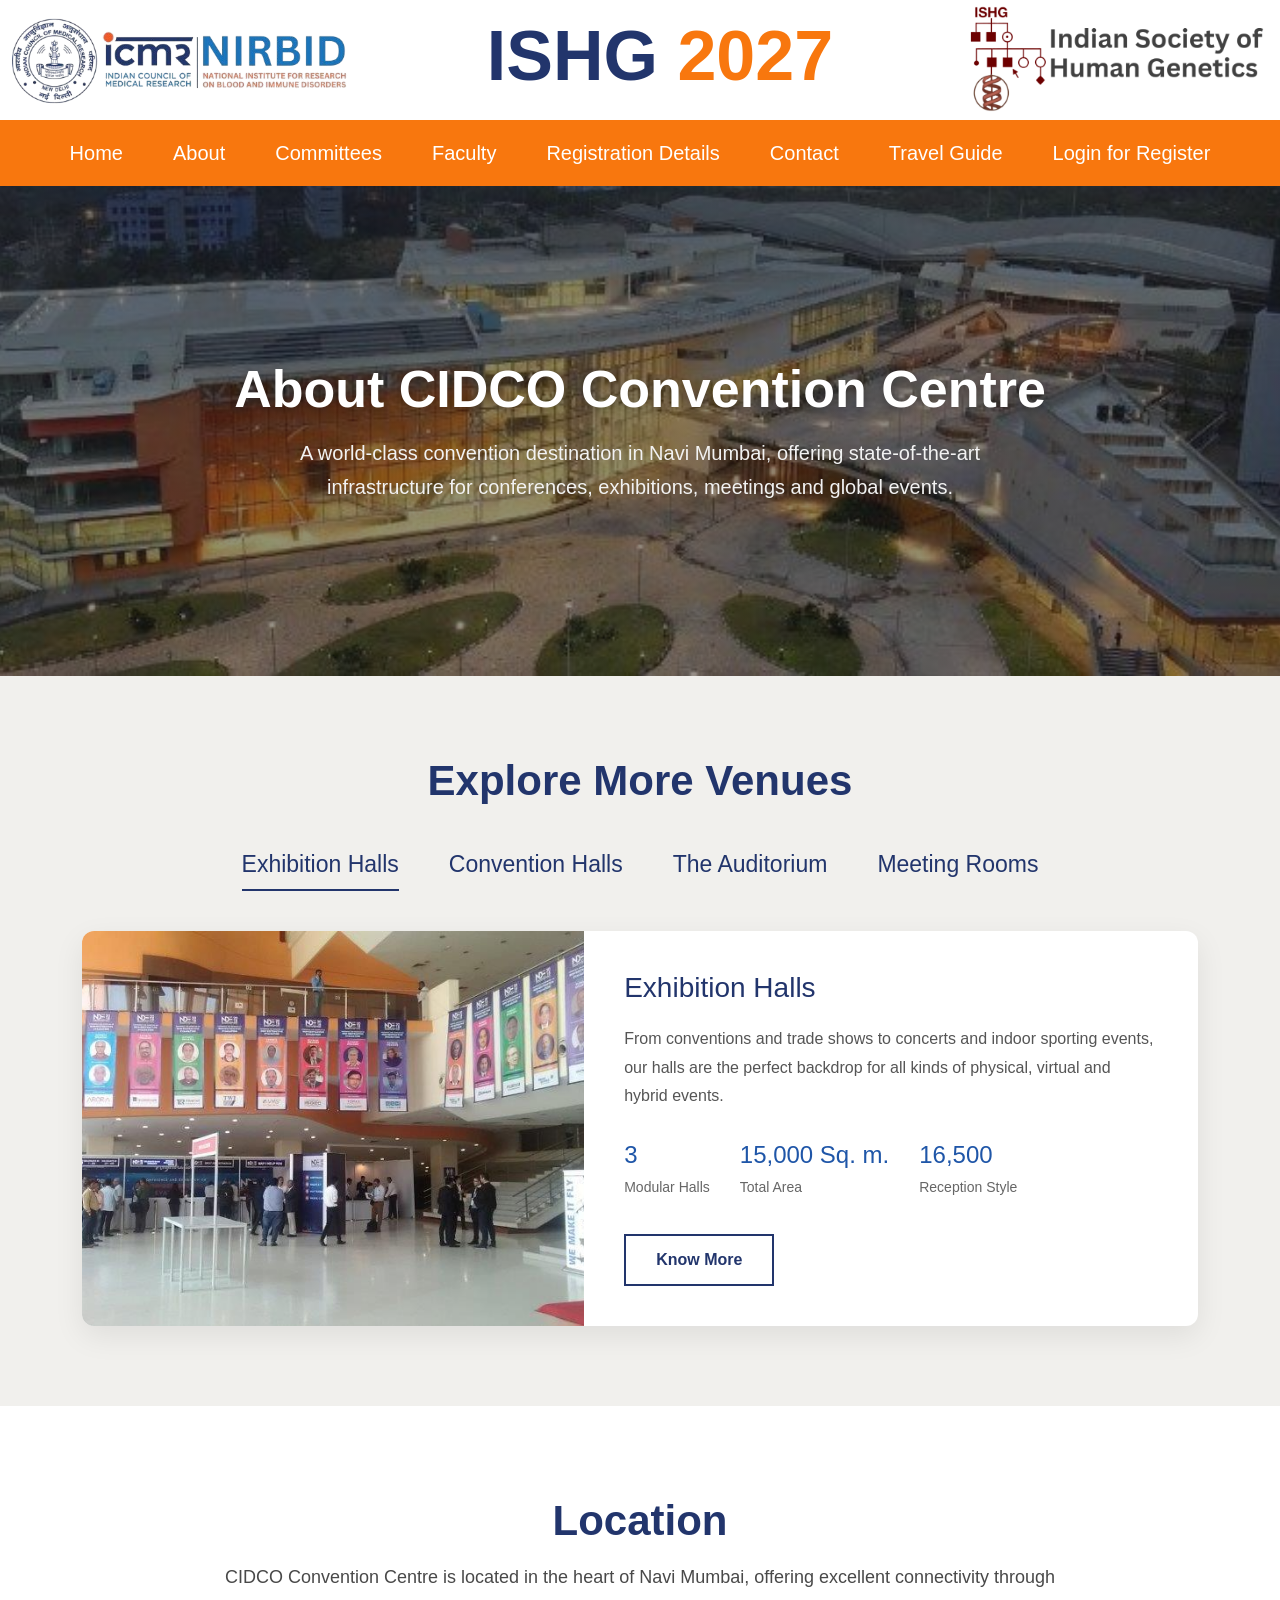
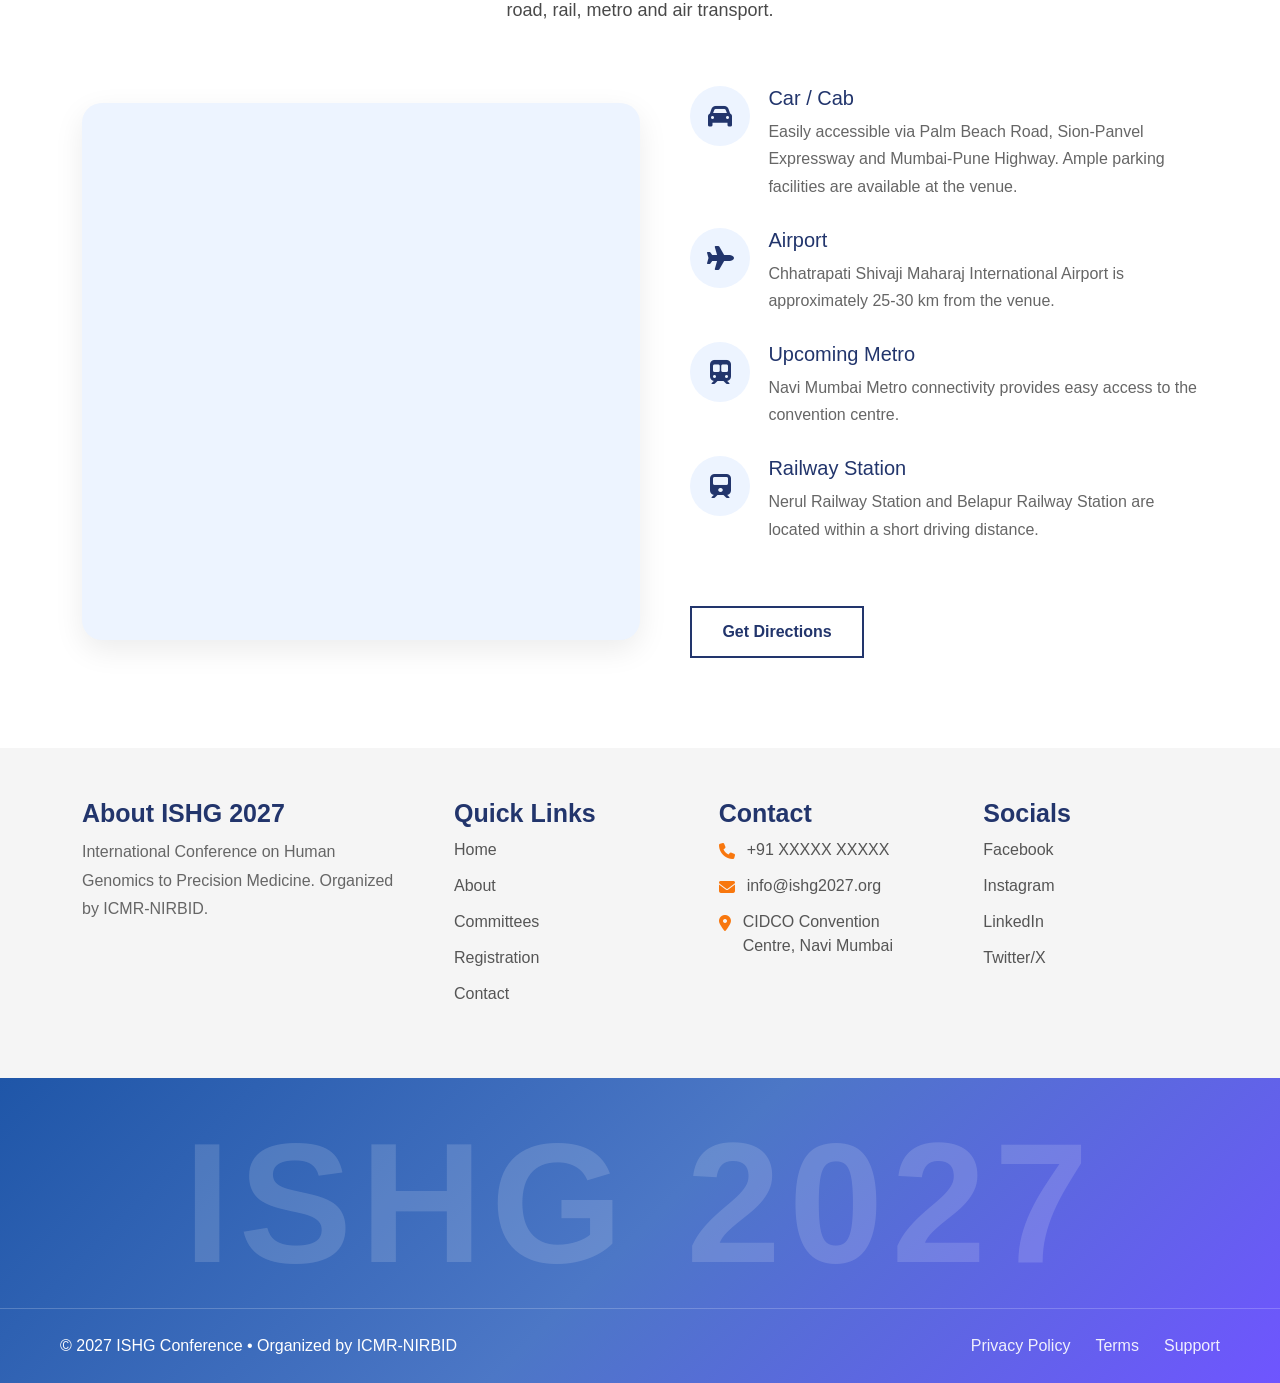
<file: pages/about-cidco.html>
<!DOCTYPE html>
<html lang="en">

<head>
    <meta charset="UTF-8">
    <meta name="viewport" content="width=device-width, initial-scale=1.0">

    <title>ISHG 2027</title>

    <!-- Bootstrap -->
    <link href="https://cdn.jsdelivr.net/npm/bootstrap@5.3.3/dist/css/bootstrap.min.css" rel="stylesheet">

    <!-- Font Awesome -->
    <link rel="stylesheet" href="https://cdnjs.cloudflare.com/ajax/libs/font-awesome/6.6.0/css/all.min.css">

    <link rel="stylesheet" href="../assets/css/index.css">
    
<link rel="stylesheet" href="../assets/css/about-cidco.css">

</head>

<body>


    <!-- ================= HEADER DESKTOP ================= -->

    <header class="header-area">

        <div class="container custom-container">

            <div class="desktop-header">

                <div class="left-logo">
                    <img src="../assets/images/icmr nirbid.png" alt="">
                </div>

                <div class="title-area">
                    <h1>
                        <span>ISHG</span> 2027
                    </h1>
                </div>

                <div class="right-logo">
                    <img src="../assets/images/ISHG.PNG" alt="">
                </div>

            </div>

        </div>

    </header>



    <!-- ================ DESKTOP NAVBAR ================ -->

    <nav class="desktop-nav">

    <ul>

        <li>
            <a href="../index.html">Home</a>
        </li>


        <!-- About -->
        <li class="dropdown-menu-item">

            <a href="../index.html">About</a>

            <ul class="submenu">

                <li>
                    <a href="../pages/about-conference.html">About Conference</a>
                </li>

                <li>
                    <a href="../pages/about-mumbai.html">About Mumbai</a>
                </li>

                <li>
                    <a href="../pages/about-cidco.html">About CIDCO</a>
                </li>

            </ul>

        </li>


        <!-- Committees -->
        <li class="dropdown-menu-item">

            <a href="../index.html">Committees</a>

            <ul class="submenu">

                <li>
                    <a href="../pages/organisers.html">Organizing Committee</a>
                </li>

                <li>
                    <a href="../pages/scientific-committee.html">Scientific Committee</a>
                </li>

                <li>
                    <a href="../pages/advisory-committee.html">Advisory Committee</a>
                </li>
                <li>
                    <a href="../executive-committee">ISHG Executive Committee</a>
                </li>

            </ul>

        </li>


        <li>
            <a href="../pages/faculty.html">Faculty</a>
        </li>

        <!--
        <li>
            <a href="pages/organisers.html">Organising Committee</a>
        </li>

        -->

        <li>
            <a href="../pages/registration-details.html">Registration Details</a>
        </li>

        <li>
            <a href="../pages/contact.html">Contact</a>
        </li>

        <li>
            <a href="../pages/travel-guide.html">Travel Guide</a>
        </li>

        <li>
            <a href="#">Login for Register</a>
        </li>

    </ul>

</nav>




    <!-- ================= MOBILE HEADER ================= -->

    <header class="mobile-header">

        <div class="container">

            <div class="row align-items-center">

                <div class="col-3">

                    <div class="mobile-logo">

                        <img src="../assets/images/icmr.png">

                        <img src="../assets/images/ishg logo.png">

                    </div>

                </div>



                <div class="col-6">

                    <div class="mobile-title">

                        <h2>
                            <span>ISHG</span> 2027
                        </h2>

                    </div>

                </div>



                <div class="col-3 text-end">

                    <button class="navbar-toggler" type="button" data-bs-toggle="collapse" data-bs-target="#mobileMenu">

                        <i class="fa-solid fa-bars"></i>

                    </button>

                </div>

            </div>

        </div>

    </header>



    <!-- ================= MOBILE MENU ================= -->

    <div class="collapse mobile-menu" id="mobileMenu">

        <ul>

    <li><a href="../index.html">Home</a></li>


    <!-- About -->
    <li>

        <a data-bs-toggle="collapse"
           href="#aboutDrop">

            About +

        </a>

        <ul class="collapse mobile-submenu" id="aboutDrop">

            <li><a href="../pages/about-conference.html">About Conference</a></li>

            <li><a href="../pages/about-mumbai.html">About Mumbai</a></li>

            <li><a href="../pages/about-cidco.html">About CIDCO</a></li>

        </ul>

    </li>


    <!-- Committees -->

    <li>

        <a data-bs-toggle="collapse"
           href="#committeeDrop">

            Committees +

        </a>

        <ul class="collapse mobile-submenu"
            id="committeeDrop">

            <li><a href="../pages/organisers.html">Organizing Committee</a></li>

            <li><a href="../pages/scientific-committee.html">Scientific Committee</a></li>

            <li><a href="../pages/advisory-committee.html">Advisory Committee</a></li>

        </ul>

    </li>


    <li><a href="../pages/registration-details.html">Registration Details</a></li>

    <li><a href="../pages/contact.html">Contact</a></li>

    <li><a href="#">Login for Registration</a></li>

</ul>

    </div>

<!-- ================= GALLERY SECTION ================= -->


<section class="cidco-hero">

    <img src="../assets/images/Convention Centre - Outdoor (1).jpg" alt="CIDCO Convention Centre" class="hero-bg">

    <div class="hero-overlay"></div>

    <div class="hero-content">

        <h1>About CIDCO Convention Centre</h1>

        <p>
            A world-class convention destination in Navi Mumbai,
            offering state-of-the-art infrastructure for conferences,
            exhibitions, meetings and global events.
        </p>

    </div>

</section>

<section class="venue-section">

    <div class="container">

        <h2 class="section-title">Explore More Venues</h2>

        <!-- Tabs -->

        <div class="venue-tabs">

            <button class="tab-btn active" data-tab="hall1">
                Exhibition Halls
            </button>

            <button class="tab-btn" data-tab="hall2">
                Convention Halls
            </button>

            <button class="tab-btn" data-tab="hall3">
                The Auditorium
            </button>

            <button class="tab-btn" data-tab="hall4">
                Meeting Rooms
            </button>

        </div>



        <!-- CONTENT 1 -->

        <div class="venue-content active" id="hall1">

            <div class="venue-image">

                <img src="../assets/images/exhibition.jpg" alt="">

            </div>

            <div class="venue-info">

                <h3>Exhibition Halls</h3>

                <p>
                    From conventions and trade shows to concerts and indoor
                    sporting events, our halls are the perfect backdrop
                    for all kinds of physical, virtual and hybrid events.
                </p>

                <div class="venue-stats">

                    <div class="stat-box">
                        <h4>3</h4>
                        <span>Modular Halls</span>
                    </div>

                    <div class="stat-box">
                        <h4>15,000 Sq. m.</h4>
                        <span>Total Area</span>
                    </div>

                    <div class="stat-box">
                        <h4>16,500</h4>
                        <span>Reception Style</span>
                    </div>

                </div>

                <a href="https://acecec.com/index.php" class="venue-btn">
                    Know More
                </a>

            </div>

        </div>



        <!-- CONTENT 2 -->

        <div class="venue-content" id="hall2">

            <div class="venue-image">

                <img src="../assets/images/conference hall.jpg" alt="">

            </div>

            <div class="venue-info">

                <h3>Convention Halls</h3>

                <p>
                    Modern convention spaces equipped with advanced
                    facilities suitable for international conferences
                    and large-scale meetings.
                </p>

                <div class="venue-stats">

                    <div class="stat-box">
                        <h4>3</h4>
                        <span>Modular Halls</span>
                    </div>

                    <div class="stat-box">
                        <h4>15,000 Sq. m.</h4>
                        <span>Total Area</span>
                    </div>

                    <div class="stat-box">
                        <h4>16,500</h4>
                        <span>Reception Style</span>
                    </div>

                </div>

                <a href="#" class="venue-btn">
                    Know More
                </a>

            </div>

        </div>



        <!-- CONTENT 3 -->

        <div class="venue-content" id="hall3">

            <div class="venue-image">

                <img src="../assets/images/Auditorium img2 (1).jpg" alt="">

            </div>

            <div class="venue-info">

                <h3>Auditorium</h3>

                <p>
                    Elegant ballroom suitable for gala dinners,
                    award ceremonies and premium events.
                </p>

                <div class="venue-stats">

                    <div class="stat-box">
                        <h4>3</h4>
                        <span>Modular Halls</span>
                    </div>

                    <div class="stat-box">
                        <h4>15,000 Sq. m.</h4>
                        <span>Total Area</span>
                    </div>

                    <div class="stat-box">
                        <h4>16,500</h4>
                        <span>Reception Style</span>
                    </div>

                </div>

                <a href="#" class="venue-btn">
                    Know More
                </a>

            </div>
            

        </div>



        <!-- CONTENT 4 -->

        <div class="venue-content" id="hall4">

            <div class="venue-image">

                <img src="../assets/images/hall.jpg" alt="">

            </div>

            <div class="venue-info">

                <h3>Meeting Rooms</h3>

                <p>
                    Professional meeting spaces designed for workshops,
                    board meetings and breakout sessions.
                </p>

                <div class="venue-stats">

                    <div class="stat-box">
                        <h4>3</h4>
                        <span>Modular Halls</span>
                    </div>

                    <div class="stat-box">
                        <h4>15,000 Sq. m.</h4>
                        <span>Total Area</span>
                    </div>

                    <div class="stat-box">
                        <h4>16,500</h4>
                        <span>Reception Style</span>
                    </div>

                </div>

                <a href="#" class="venue-btn">
                    Know More
                </a>

            </div>

        </div>

    </div>

</section>

<section class="location-section">

    <div class="container">

        <div class="location-heading">

            <h2>Location</h2>

            <p>
                CIDCO Convention Centre is located in the heart of Navi Mumbai,
                offering excellent connectivity through road, rail, metro and air transport.
            </p>

        </div>


        <div class="location-wrapper">

            <!-- Map Side -->

            <div class="map-box">

                <!-- Option 1 -->
                <iframe
                    src="https://www.google.com/maps?q=CIDCO+Convention+Centre+Navi+Mumbai&output=embed"
                    allowfullscreen=""
                    loading="lazy">
                </iframe>

            </div>


            <!-- Content Side -->

            <div class="location-info">

                <div class="info-item">

                    <div class="info-icon">
                        <i class="fa-solid fa-car"></i>
                    </div>

                    <div class="info-text">
                        <h4>Car / Cab</h4>

                        <p>
                            Easily accessible via Palm Beach Road,
                            Sion-Panvel Expressway and Mumbai-Pune Highway.
                            Ample parking facilities are available at the venue.
                        </p>
                    </div>

                </div>



                <div class="info-item">

                    <div class="info-icon">
                        <i class="fa-solid fa-plane"></i>
                    </div>

                    <div class="info-text">

                        <h4>Airport</h4>

                        <p>
                            Chhatrapati Shivaji Maharaj International Airport
                            is approximately 25-30 km from the venue.
                        </p>

                    </div>

                </div>



                <div class="info-item">

                    <div class="info-icon">
                        <i class="fa-solid fa-train-subway"></i>
                    </div>

                    <div class="info-text">

                        <h4>Upcoming Metro</h4>

                        <p>
                            Navi Mumbai Metro connectivity provides
                            easy access to the convention centre.
                        </p>

                    </div>

                </div>



                <div class="info-item">

                    <div class="info-icon">
                        <i class="fa-solid fa-train"></i>
                    </div>

                    <div class="info-text">

                        <h4>Railway Station</h4>

                        <p>
                            Nerul Railway Station and Belapur Railway Station
                            are located within a short driving distance.
                        </p>

                    </div>

                </div>



                <a href="https://maps.google.com/?q=CIDCO+Convention+Centre+Navi+Mumbai"
                    target="_blank"
                    class="location-btn">

                    Get Directions

                </a>

            </div>

        </div>

    </div>

</section>

<footer class="conference-footer">

    <div class="container">

        <div class="footer-top">

            <!-- About -->

            <div class="footer-column">

                <h4>About ISHG 2027</h4>

                <p>
                    International Conference on
                    Human Genomics to Precision Medicine.
                    Organized by ICMR-NIRBID.
                </p>

            </div>


            <!-- Quick Links -->

            <div class="footer-column">

                <h4>Quick Links</h4>

                <ul>

                    <li><a href="#">Home</a></li>

                    <li><a href="#">About</a></li>

                    <li><a href="#">Committees</a></li>

                    <li><a href="#">Registration</a></li>

                    <li><a href="#">Contact</a></li>

                </ul>

            </div>


            <!-- Contact -->

            <div class="footer-column">

                <h4>Contact</h4>

                <ul class="contact-list">

                    <li>
                        <i class="fa-solid fa-phone"></i>
                        +91 XXXXX XXXXX
                    </li>

                    <li>
                        <i class="fa-solid fa-envelope"></i>
                        info@ishg2027.org
                    </li>

                    <li>
                        <i class="fa-solid fa-location-dot"></i>
                        CIDCO Convention Centre,
                        Navi Mumbai
                    </li>

                </ul>

            </div>


            <!-- Social -->

            <div class="footer-column">

                <h4>Socials</h4>

                <ul>

                    <li><a href="#">Facebook</a></li>

                    <li><a href="#">Instagram</a></li>

                    <li><a href="#">LinkedIn</a></li>

                    <li><a href="#">Twitter/X</a></li>

                </ul>

            </div>

        </div>

    </div>


    <!-- Bottom Gradient Area -->

    <div class="footer-bottom">

        <div class="footer-watermark">
            ISHG 2027
        </div>


        <div class="footer-bar">

            <div class="copyright">
                © 2027 ISHG Conference • Organized by ICMR-NIRBID
            </div>

            <div class="footer-policy">

                <a href="#">Privacy Policy</a>

                <a href="#">Terms</a>

                <a href="#">Support</a>

            </div>

        </div>

    </div>

</footer>


<script>

const tabs = document.querySelectorAll(".tab-btn");
const contents = document.querySelectorAll(".venue-content");

tabs.forEach(tab => {

    tab.addEventListener("click", () => {

        tabs.forEach(btn => btn.classList.remove("active"));
        contents.forEach(content => content.classList.remove("active"));

        tab.classList.add("active");

        document
        .getElementById(tab.dataset.tab)
        .classList.add("active");

    });

});

</script>

    <script src="https://cdn.jsdelivr.net/npm/bootstrap@5.3.3/dist/js/bootstrap.bundle.min.js"></script>

</body>

</html>
</file>
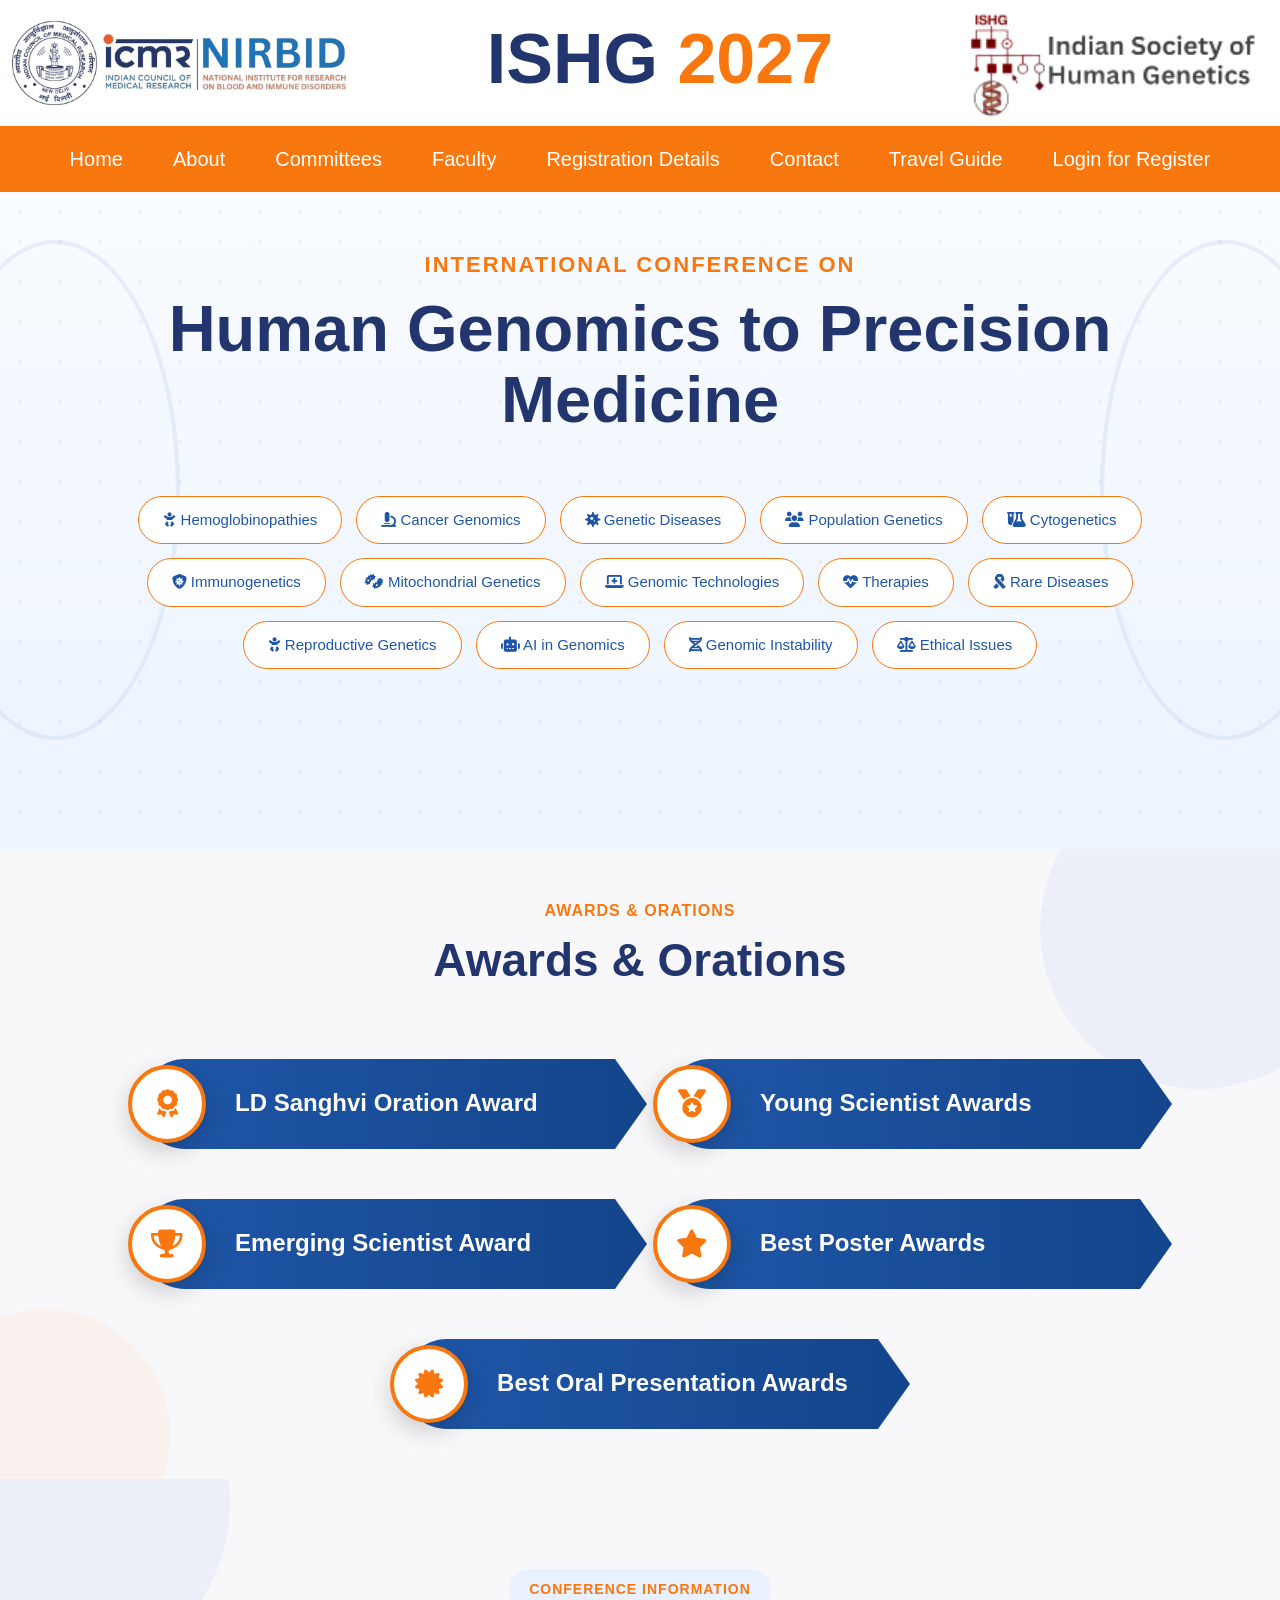
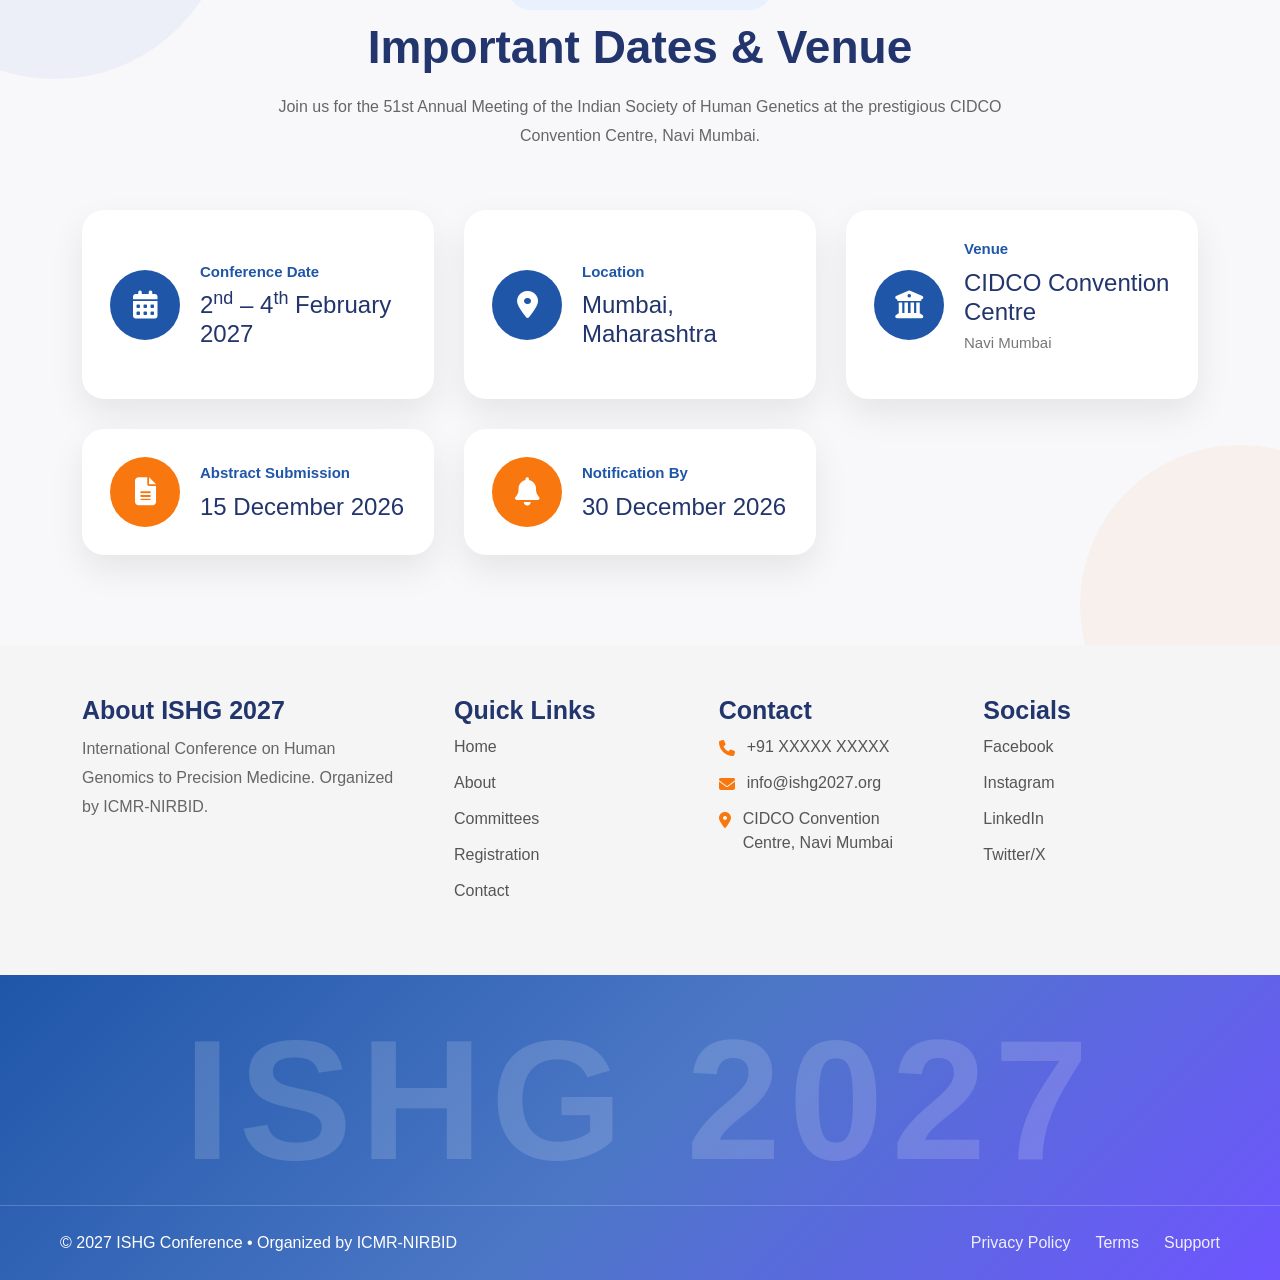
<file: pages/about-conference.html>
<!DOCTYPE html>
<html lang="en">
<head>

<meta charset="UTF-8">
<meta name="viewport" content="width=device-width, initial-scale=1.0">

<title>About Mumbai</title>

<!-- Bootstrap -->
<link href="https://cdn.jsdelivr.net/npm/bootstrap@5.3.3/dist/css/bootstrap.min.css" rel="stylesheet">

<!-- Font Awesome -->
<link rel="stylesheet"
href="https://cdnjs.cloudflare.com/ajax/libs/font-awesome/6.6.0/css/all.min.css">

<link rel="stylesheet" href="https://unpkg.com/aos@2.3.4/dist/aos.css">

<!-- Custom CSS -->

<link rel="stylesheet" href="../assets/css/index.css">
<link rel="stylesheet" href="../assets/css/about-conference.css">

</head>
<body>

        <!-- ================= HEADER DESKTOP ================= -->

    <header class="header-area">

        <div class="container custom-container">

            <div class="desktop-header">

                <div class="left-logo">
                    <img src="../assets/images/icmr nirbid.png" alt="">
                </div>

                <div class="title-area">
                    <h1>
                        <span>ISHG</span> 2027
                    </h1>
                </div>

                <div class="right-logo">
                    <img src="../assets/images/ishg logo (2).png" alt="">
                </div>

            </div>

        </div>

    </header>



    <!-- ================ DESKTOP NAVBAR ================ -->

    <nav class="desktop-nav">

    <ul>

        <li>
            <a href="../index.html">Home</a>
        </li>


        <!-- About -->
        <li class="dropdown-menu-item">

            <a href="/index.html">About</a>

            <ul class="submenu">

                <li>
                    <a href="../pages/about-conference.html">About Conference</a>
                </li>

                <li>
                    <a href="../pages/about-mumbai.html">About Mumbai</a>
                </li>

                <li>
                    <a href="../pages/about-cidco.html">About CIDCO</a>
                </li>

            </ul>

        </li>


        <!-- Committees -->
        <li class="dropdown-menu-item">

            <a href="#">Committees</a>

            <ul class="submenu">

                <li>
                    <a href="#">Organizing Committee</a>
                </li>

                <li>
                    <a href="#">Scientific Committee</a>
                </li>

                <li>
                    <a href="#">Advisory Committee</a>
                </li>
                <li>
                    <a href="#">ISHG Executive Committee</a>
                </li>

            </ul>

        </li>


        <li>
            <a href="#">Faculty</a>
        </li>

        <li>
            <a href="#">Registration Details</a>
        </li>

        <li>
            <a href="#">Contact</a>
        </li>

        <li>
            <a href="#">Travel Guide</a>
        </li>

        <li>
            <a href="#">Login for Register</a>
        </li>

    </ul>

</nav>




    <!-- ================= MOBILE HEADER ================= -->

    <header class="mobile-header">

        <div class="container">

            <div class="row align-items-center">

                <div class="col-3">

                    <div class="mobile-logo">

                        <img src="../assets/images/icmr.png">

                        <img src="../assets/images/ishg logo.png">

                    </div>

                </div>



                <div class="col-6">

                    <div class="mobile-title">

                        <h2>
                            <span>ISHG</span> 2027
                        </h2>

                    </div>

                </div>



                <div class="col-3 text-end">

                    <button class="navbar-toggler" type="button" data-bs-toggle="collapse" data-bs-target="#mobileMenu">

                        <i class="fa-solid fa-bars"></i>

                    </button>

                </div>

            </div>

        </div>

    </header>



    <!-- ================= MOBILE MENU ================= -->

    <div class="collapse mobile-menu" id="mobileMenu">

        <ul>

            <li><a href="#">Home</a></li>

            <li><a href="#">About</a></li>

            <li><a href="#">Committee</a></li>

            <li><a href="#">Registration</a></li>

            <li><a href="#">Abstract</a></li>

            <li><a href="#">Contact</a></li>

        </ul>

    </div>


    <section class="conference-hero">

    <div class="hero-pattern"></div>

    <section class="conference-hero">

    <!-- Floating DNA Shapes -->

    <div class="dna dna-left"></div>
    <div class="dna dna-right"></div>

    <div class="container">

        <div class="conference-content">

            <h5>International Conference on</h5>
            <h1>
                Human Genomics to Precision Medicine
            </h1>

        </div>

        <div class="theme-tags">

            <span>
                <i class="fa-solid fa-baby"></i> Hemoglobinopathies</span>
            <span> <i class="fa-solid fa-microscope"></i> Cancer Genomics</span>
            <span>  <i class="fa-solid fa-virus"></i> Genetic Diseases</span>
            <span> <i class="fa-solid fa-users"></i> Population Genetics</span>
            <span> <i class="fa-solid fa-flask-vial"></i> Cytogenetics</span>

            <span> <i class="fa-solid fa-shield-virus"></i> Immunogenetics</span>
            <span> <i class="fa-solid fa-bacteria"></i> Mitochondrial Genetics</span>
            <span> <i class="fa-solid fa-laptop-medical"></i> Genomic Technologies</span>
            <span> <i class="fa-solid fa-heart-pulse"></i> Therapies</span>
            <span> <i class="fa-solid fa-ribbon"></i> Rare Diseases</span>

            <span> <i class="fa-solid fa-baby"></i> Reproductive Genetics</span>
            <span> <i class="fa-solid fa-robot"></i> AI in Genomics</span>
            <span> <i class="fa-solid fa-dna"></i> Genomic Instability</span>
            <span> <i class="fa-solid fa-scale-balanced"></i> Ethical Issues</span>

        </div>

    </div>

</section>

</section>

<section class="awards-section" data-aos="fade-up">

    <div class="container">

        <div class="section-title" >
            <span>Awards & Orations</span>
            <h2>Awards & Orations</h2>
        </div>

        <div class="awards-grid">

            <div class="award-card">
                <div class="award-icon">
                    <i class="fa-solid fa-award"></i>
                </div>
                <h4>LD Sanghvi Oration Award</h4>
            </div>

            <div class="award-card">
                <div class="award-icon">
                    <i class="fa-solid fa-medal"></i>
                </div>
                <h4>Young Scientist Awards</h4>
            </div>

            <div class="award-card">
                <div class="award-icon">
                    <i class="fa-solid fa-trophy"></i>
                </div>
                <h4>Emerging Scientist Award</h4>
            </div>

            <div class="award-card">
                <div class="award-icon">
                    <i class="fa-solid fa-star"></i>
                </div>
                <h4>Best Poster Awards</h4>
            </div>

            <div class="award-card full-width">
                <div class="award-icon">
                    <i class="fa-solid fa-certificate"></i>
                </div>
                <h4>Best Oral Presentation Awards</h4>
            </div>

        </div>

    </div>

</section>

<section class="conference-info" data-aos="fade-up">

    <div class="container">

        <div class="section-heading">
            <span class="section-tag">Conference Information</span>
            <h2>Important Dates & Venue</h2>
            <p>
                Join us for the 51st Annual Meeting of the Indian Society of Human Genetics
                at the prestigious CIDCO Convention Centre, Navi Mumbai.
            </p>
        </div>

        <div class="info-grid">

            <!-- Conference Date -->
            <div class="info-card">
                <div class="icon">
                    <i class="fa-solid fa-calendar-days"></i>
                </div>

                <div class="content">
                    <span>Conference Date</span>
                    <h3>2<sup>nd</sup> – 4<sup>th</sup> February 2027</h3>
                </div>
            </div>

            <!-- Location -->
            <div class="info-card">
                <div class="icon">
                    <i class="fa-solid fa-location-dot"></i>
                </div>

                <div class="content">
                    <span>Location</span>
                    <h3>Mumbai, Maharashtra</h3>
                </div>
            </div>

            <!-- Venue -->
            <div class="info-card">
                <div class="icon">
                    <i class="fa-solid fa-building-columns"></i>
                </div>

                <div class="content">
                    <span>Venue</span>
                    <h3>CIDCO Convention Centre</h3>
                    <p>Navi Mumbai</p>
                </div>
            </div>

            <!-- Abstract -->
            <div class="info-card highlight-card">
                <div class="icon">
                    <i class="fa-solid fa-file-lines"></i>
                </div>

                <div class="content">
                    <span>Abstract Submission</span>
                    <h3>15 December 2026</h3>
                </div>
            </div>

            <!-- Notification -->
            <div class="info-card highlight-card">
                <div class="icon">
                    <i class="fa-solid fa-bell"></i>
                </div>

                <div class="content">
                    <span>Notification By</span>
                    <h3>30 December 2026</h3>
                </div>
            </div>

        </div>

    </div>

</section>

<footer class="conference-footer">

    <div class="container">

        <div class="footer-top">

            <!-- About -->

            <div class="footer-column">

                <h4>About ISHG 2027</h4>

                <p>
                    International Conference on
                    Human Genomics to Precision Medicine.
                    Organized by ICMR-NIRBID.
                </p>

            </div>


            <!-- Quick Links -->

            <div class="footer-column">

                <h4>Quick Links</h4>

                <ul>

                    <li><a href="#">Home</a></li>

                    <li><a href="#">About</a></li>

                    <li><a href="#">Committees</a></li>

                    <li><a href="#">Registration</a></li>

                    <li><a href="#">Contact</a></li>

                </ul>

            </div>


            <!-- Contact -->

            <div class="footer-column">

                <h4>Contact</h4>

                <ul class="contact-list">

                    <li>
                        <i class="fa-solid fa-phone"></i>
                        +91 XXXXX XXXXX
                    </li>

                    <li>
                        <i class="fa-solid fa-envelope"></i>
                        info@ishg2027.org
                    </li>

                    <li>
                        <i class="fa-solid fa-location-dot"></i>
                        CIDCO Convention Centre,
                        Navi Mumbai
                    </li>

                </ul>

            </div>


            <!-- Social -->

            <div class="footer-column">

                <h4>Socials</h4>

                <ul>

                    <li><a href="#">Facebook</a></li>

                    <li><a href="#">Instagram</a></li>

                    <li><a href="#">LinkedIn</a></li>

                    <li><a href="#">Twitter/X</a></li>

                </ul>

            </div>

        </div>

    </div>


    <!-- Bottom Gradient Area -->

    <div class="footer-bottom">

        <div class="footer-watermark">
            ISHG 2027
        </div>


        <div class="footer-bar">

            <div class="copyright">
                © 2027 ISHG Conference • Organized by ICMR-NIRBID
            </div>

            <div class="footer-policy">

                <a href="#">Privacy Policy</a>

                <a href="#">Terms</a>

                <a href="#">Support</a>

            </div>

        </div>

    </div>

</footer>

<script src="https://unpkg.com/aos@2.3.4/dist/aos.js"></script>

<script>
AOS.init({
    duration: 1000,
    easing: 'ease-out',
    once: true,
    offset: 120
});
</script>

<script src="https://cdn.jsdelivr.net/npm/bootstrap@5.3.3/dist/js/bootstrap.bundle.min.js"></script>

</body>
</html>
</file>
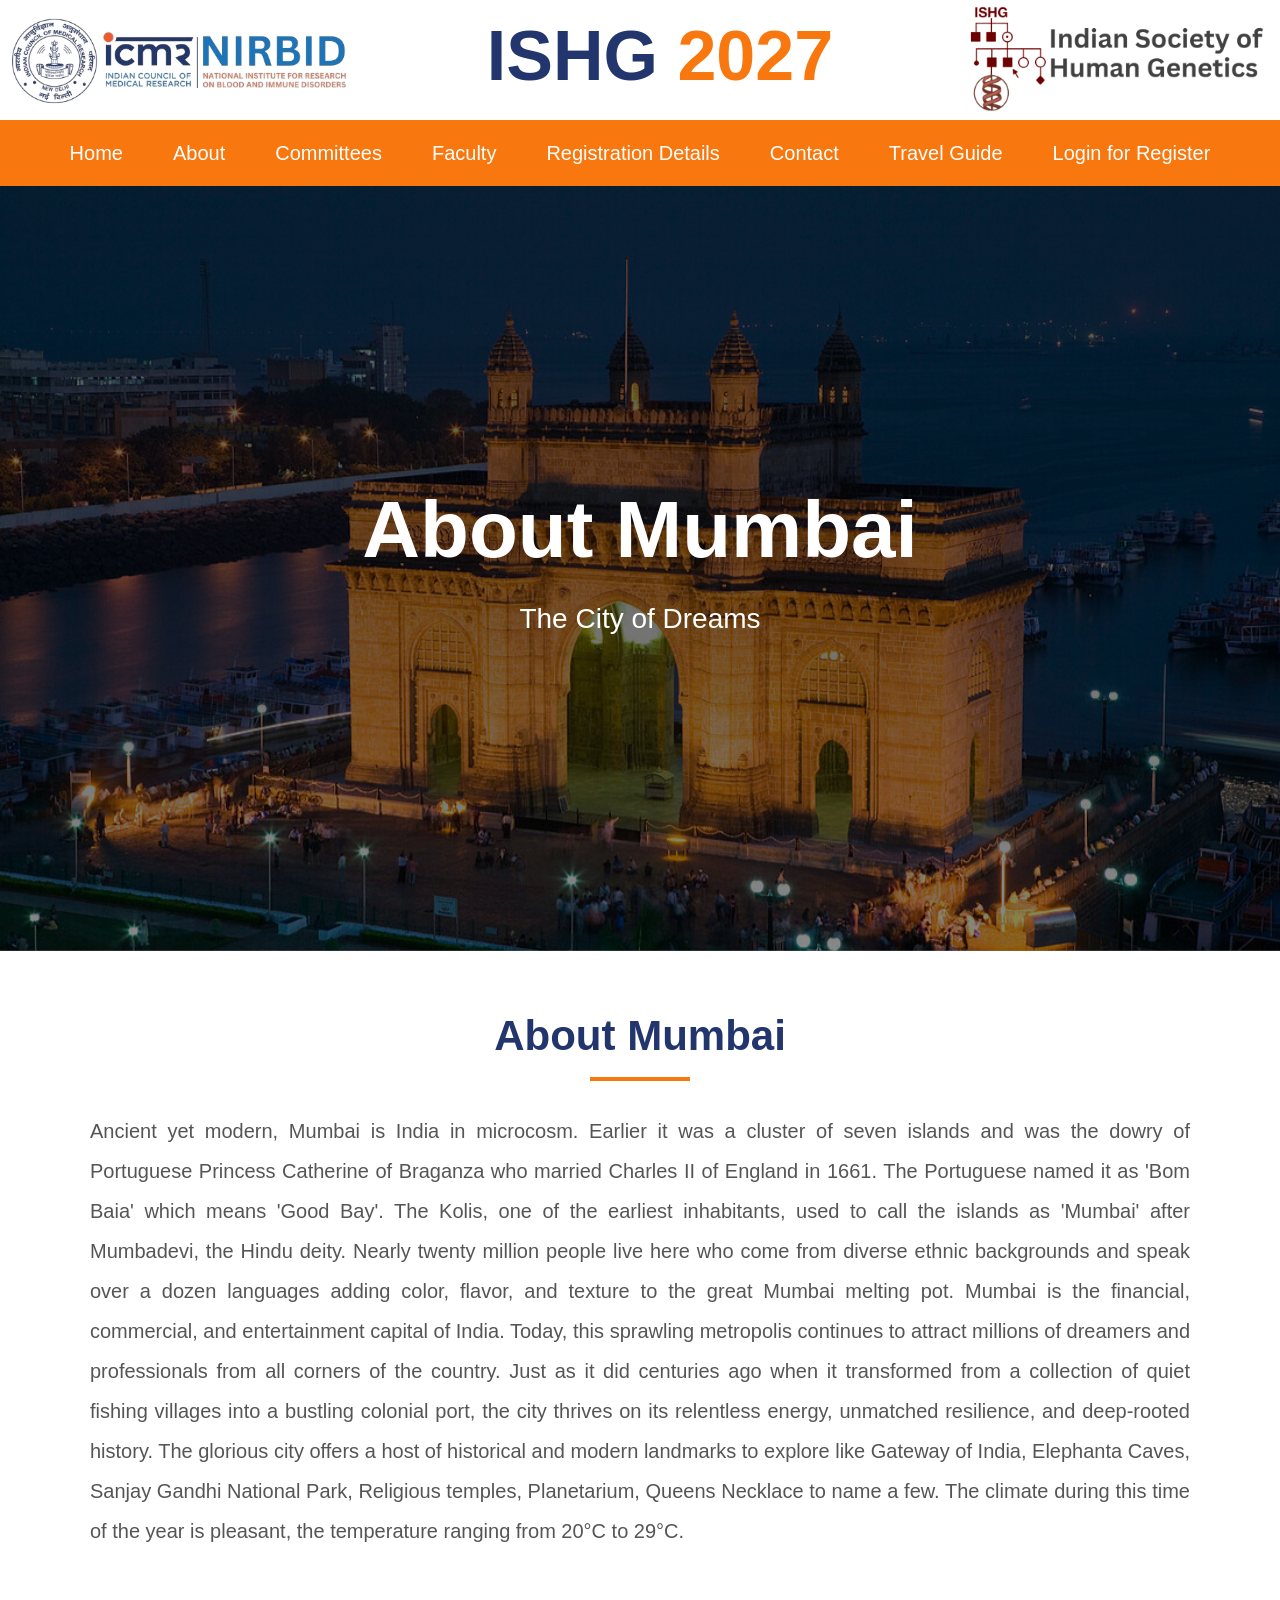
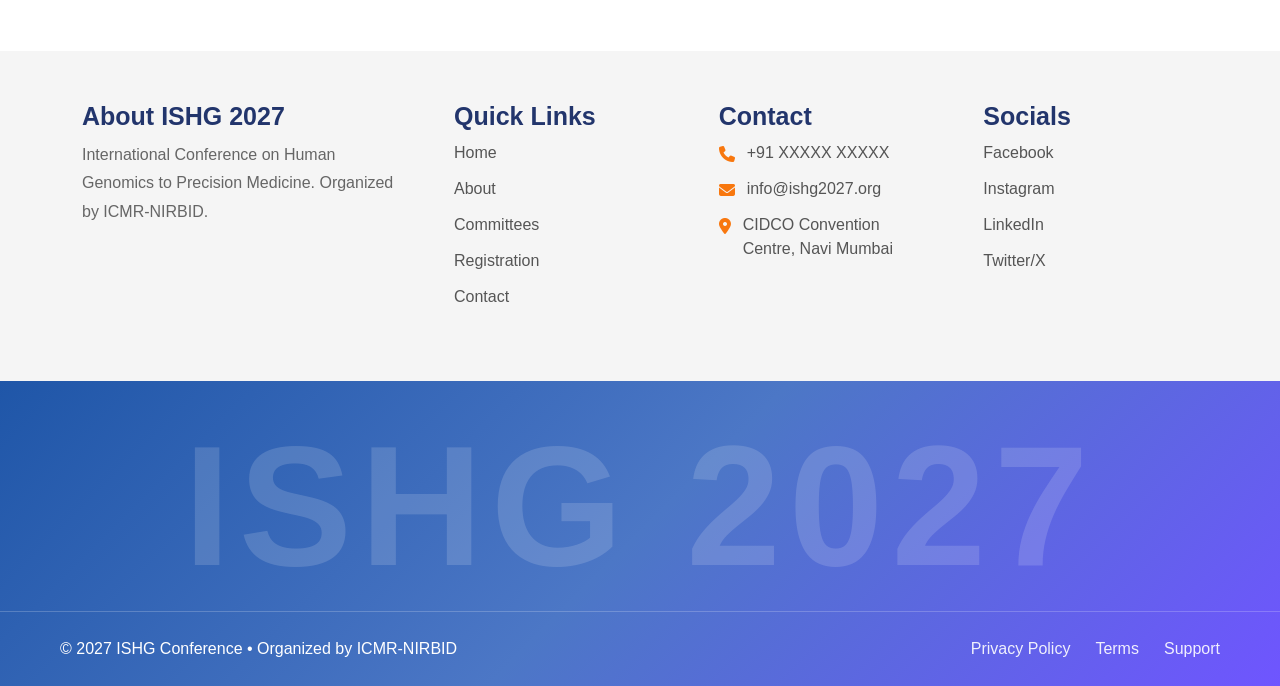
<file: pages/about-mumbai.html>
<!DOCTYPE html>
<html lang="en">
<head>

<meta charset="UTF-8">
<meta name="viewport" content="width=device-width, initial-scale=1.0">

<title>About Mumbai</title>

<!-- Bootstrap -->
<link href="https://cdn.jsdelivr.net/npm/bootstrap@5.3.3/dist/css/bootstrap.min.css" rel="stylesheet">

<!-- Font Awesome -->
<link rel="stylesheet"
href="https://cdnjs.cloudflare.com/ajax/libs/font-awesome/6.6.0/css/all.min.css">

<!-- Custom CSS -->
<link rel="stylesheet" href="../assets/css/about-mumbai.css">
<link rel="stylesheet" href="../assets/css/index.css">

</head>
<body>

        <!-- ================= HEADER DESKTOP ================= -->

    <header class="header-area">

        <div class="container custom-container">

            <div class="desktop-header">

                <div class="left-logo">
                    <img src="../assets/images/icmr nirbid.png" alt="">
                </div>

                <div class="title-area">
                    <h1>
                        <span>ISHG</span> 2027
                    </h1>
                </div>

                <div class="right-logo">
                    <img src="../assets/images/ISHG.PNG" alt="">
                </div>

            </div>

        </div>

    </header>



    <!-- ================ DESKTOP NAVBAR ================ -->

<nav class="desktop-nav">

    <ul>

        <li>
            <a href="../index.html">Home</a>
        </li>


        <!-- About -->
        <li class="dropdown-menu-item">

            <a href="/index.html">About</a>

            <ul class="submenu">

                <li>
                    <a href="../pages/about-conference.html">About Conference</a>
                </li>

                <li>
                    <a href="../pages/about-mumbai.html">About Mumbai</a>
                </li>

                <li>
                    <a href="../pages/about-cidco.html">About CIDCO</a>
                </li>

            </ul>

        </li>


        <!-- Committees -->
        <li class="dropdown-menu-item">

            <a href="#">Committees</a>

            <ul class="submenu">

                <li>
                    <a href="../pages/organisers.html">Organizing Committee</a>
                </li>

                <li>
                    <a href="../pages/scientific-committee.html">Scientific Committee</a>
                </li>

                <li>
                    <a href="../pages/advisory-committee.html">Advisory Committee</a>
                </li>
                <li>
                    <a href="#">ISHG Executive Committee</a>
                </li>

            </ul>

        </li>


        <li>
            <a href="../pages/faculty.html">Faculty</a>
        </li>

        <li>
            <a href="../pages/registration-details.html">Registration Details</a>
        </li>

        <li>
            <a href="../pages/contact.html">Contact</a>
        </li>

        <li>
            <a href="../pages/travel-guide.html">Travel Guide</a>
        </li>

        <li>
            <a href="#">Login for Register</a>
        </li>

    </ul>

</nav>




    <!-- ================= MOBILE HEADER ================= -->

    <header class="mobile-header">

        <div class="container">

            <div class="row align-items-center">

                <div class="col-3">

                    <div class="mobile-logo">

                        <img src="../assets/images/icmr.png">

                        <img src="../assets/images/ishg logo.png">

                    </div>

                </div>



                <div class="col-6">

                    <div class="mobile-title">

                        <h2>
                            <span>ISHG</span> 2027
                        </h2>

                    </div>

                </div>



                <div class="col-3 text-end">

                    <button class="navbar-toggler" type="button" data-bs-toggle="collapse" data-bs-target="#mobileMenu">

                        <i class="fa-solid fa-bars"></i>

                    </button>

                </div>

            </div>

        </div>

    </header>



    <!-- ================= MOBILE MENU ================= -->

    <div class="collapse mobile-menu" id="mobileMenu">

        <ul>

            <li><a href="#">Home</a></li>

            <li><a href="#">About</a></li>

            <li><a href="#">Committee</a></li>

            <li><a href="#">Registration</a></li>

            <li><a href="#">Abstract</a></li>

            <li><a href="#">Contact</a></li>

        </ul>

    </div>

<!-- ================= HERO SECTION ================= -->

<section class="hero-section">

<div id="mumbaiCarousel"
class="carousel slide carousel-fade"
data-bs-ride="carousel"
data-bs-interval="3000">

<div class="carousel-inner">

<div class="carousel-item active">
<img src="../assets/images/GOI.jpg" class="d-block w-100">
</div>

<div class="carousel-item">
<img src="../assets/images/elephanta-island-gharapuri.png" class="d-block w-100">
</div>

<div class="carousel-item">
<img src="../assets/images/cmst.jpg" class="d-block w-100">
</div>

<div class="carousel-item">
<img src="../assets/images/1-bandra-worli-sea-ink.jfif" class="d-block w-100">
</div>

<div class="carousel-item">
<img src="../assets/images/marine-mumbai.avif" class="d-block w-100">
</div>

<div class="carousel-item">
<img src="../assets/images/bmc.jpg" class="d-block w-100">
</div>

<div class="carousel-item">
<img src="../assets/images/pagoda.jpg" class="d-block w-100">
</div>

<div class="carousel-item">
<img src="../assets/images/S.jfif" class="d-block w-100">
</div>

</div>

</div>


<!-- Overlay -->

<div class="overlay"></div>


<!-- Text -->

<div class="hero-content">

<h1>About Mumbai</h1>

<p>The City of Dreams</p>

</div>

</section>




<!-- ================= ABOUT MUMBAI ================= -->

<section class="about-mumbai">

<div class="container">

<div class="section-title">

<h2>About Mumbai</h2>

</div>


<p>

Ancient yet modern, Mumbai is India in microcosm. Earlier it was a cluster of seven islands and was the dowry of Portuguese Princess Catherine of Braganza who married Charles II of England in 1661. The Portuguese named it as 'Bom Baia' which means 'Good Bay'. The Kolis, one of the earliest inhabitants, used to call the islands as 'Mumbai' after Mumbadevi, the Hindu deity.

Nearly twenty million people live here who come from diverse ethnic backgrounds and speak over a dozen languages adding color, flavor, and texture to the great Mumbai melting pot. Mumbai is the financial, commercial, and entertainment capital of India.

Today, this sprawling metropolis continues to attract millions of dreamers and professionals from all corners of the country. Just as it did centuries ago when it transformed from a collection of quiet fishing villages into a bustling colonial port, the city thrives on its relentless energy, unmatched resilience, and deep-rooted history.

The glorious city offers a host of historical and modern landmarks to explore like Gateway of India, Elephanta Caves, Sanjay Gandhi National Park, Religious temples, Planetarium, Queens Necklace to name a few. The climate during this time of the year is pleasant, the temperature ranging from 20°C to 29°C.
</p>

</div>

</section>

<footer class="conference-footer">

    <div class="container">

        <div class="footer-top">

            <!-- About -->

            <div class="footer-column">

                <h4>About ISHG 2027</h4>

                <p>
                    International Conference on
                    Human Genomics to Precision Medicine.
                    Organized by ICMR-NIRBID.
                </p>

            </div>


            <!-- Quick Links -->

            <div class="footer-column">

                <h4>Quick Links</h4>

                <ul>

                    <li><a href="#">Home</a></li>

                    <li><a href="#">About</a></li>

                    <li><a href="#">Committees</a></li>

                    <li><a href="#">Registration</a></li>

                    <li><a href="#">Contact</a></li>

                </ul>

            </div>


            <!-- Contact -->

            <div class="footer-column">

                <h4>Contact</h4>

                <ul class="contact-list">

                    <li>
                        <i class="fa-solid fa-phone"></i>
                        +91 XXXXX XXXXX
                    </li>

                    <li>
                        <i class="fa-solid fa-envelope"></i>
                        info@ishg2027.org
                    </li>

                    <li>
                        <i class="fa-solid fa-location-dot"></i>
                        CIDCO Convention Centre,
                        Navi Mumbai
                    </li>

                </ul>

            </div>


            <!-- Social -->

            <div class="footer-column">

                <h4>Socials</h4>

                <ul>

                    <li><a href="#">Facebook</a></li>

                    <li><a href="#">Instagram</a></li>

                    <li><a href="#">LinkedIn</a></li>

                    <li><a href="#">Twitter/X</a></li>

                </ul>

            </div>

        </div>

    </div>


    <!-- Bottom Gradient Area -->

    <div class="footer-bottom">

        <div class="footer-watermark">
            ISHG 2027
        </div>


        <div class="footer-bar">

            <div class="copyright">
                © 2027 ISHG Conference • Organized by ICMR-NIRBID
            </div>

            <div class="footer-policy">

                <a href="#">Privacy Policy</a>

                <a href="#">Terms</a>

                <a href="#">Support</a>

            </div>

        </div>

    </div>

</footer>


<script src="https://cdn.jsdelivr.net/npm/bootstrap@5.3.3/dist/js/bootstrap.bundle.min.js"></script>

</body>
</html>
</file>
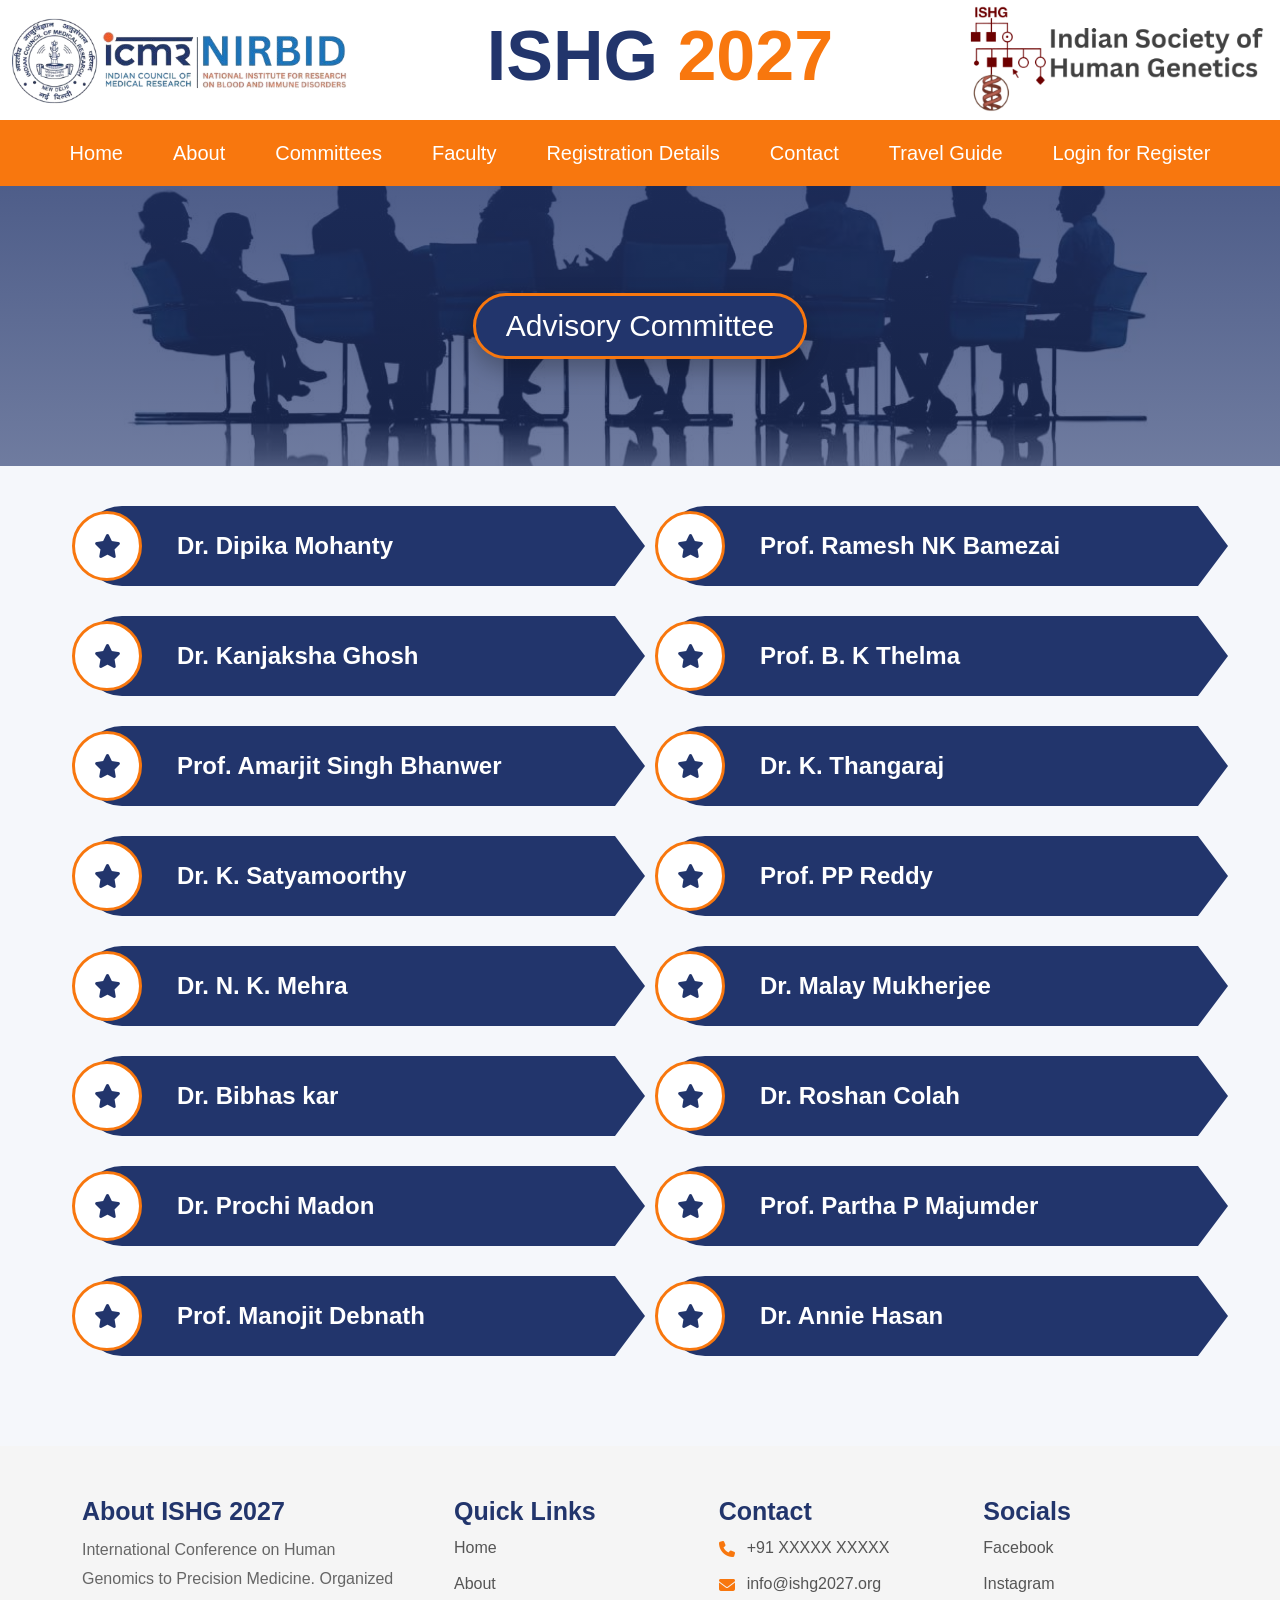
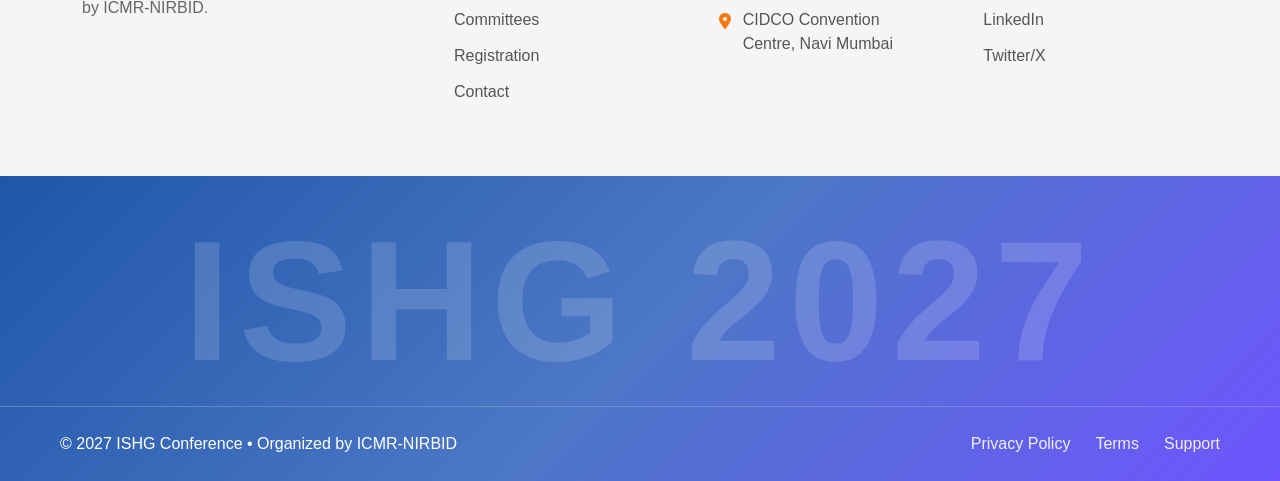
<file: pages/advisory-committee.html>
<!DOCTYPE html>
<html lang="en">
<head>

<meta charset="UTF-8">
<meta name="viewport" content="width=device-width, initial-scale=1.0">

<title>About Mumbai</title>

<!-- Bootstrap -->
<link href="https://cdn.jsdelivr.net/npm/bootstrap@5.3.3/dist/css/bootstrap.min.css" rel="stylesheet">

<!-- Font Awesome -->
<link rel="stylesheet"
href="https://cdnjs.cloudflare.com/ajax/libs/font-awesome/6.6.0/css/all.min.css">

<!-- Custom CSS -->

<link rel="stylesheet" href="../assets/css/index.css">
<link rel="stylesheet" href="../assets/css/scientific-committee.css">

</head>
<body>

        <!-- ================= HEADER DESKTOP ================= -->

    <header class="header-area">

        <div class="container custom-container">

            <div class="desktop-header">

                <div class="left-logo">
                    <img src="../assets/images/icmr nirbid.png" alt="">
                </div>

                <div class="title-area">
                    <h1>
                        <span>ISHG</span> 2027
                    </h1>
                </div>

                <div class="right-logo">
                    <img src="../assets/images/ISHG.PNG" alt="">
                </div>

            </div>

        </div>

    </header>



    <!-- ================ DESKTOP NAVBAR ================ -->

  <nav class="desktop-nav">

    <ul>

        <li>
            <a href="../index.html">Home</a>
        </li>


        <!-- About -->
        <li class="dropdown-menu-item">

            <a href="/index.html">About</a>

            <ul class="submenu">

                <li>
                    <a href="../pages/about-conference.html">About Conference</a>
                </li>

                <li>
                    <a href="../pages/about-mumbai.html">About Mumbai</a>
                </li>

                <li>
                    <a href="../pages/about-cidco.html">About CIDCO</a>
                </li>

            </ul>

        </li>


        <!-- Committees -->
        <li class="dropdown-menu-item">

            <a href="#">Committees</a>

            <ul class="submenu">

                <li>
                    <a href="../pages/organisers.html">Organizing Committee</a>
                </li>

                <li>
                    <a href="../pages/scientific-committee.html">Scientific Committee</a>
                </li>

                <li>
                    <a href="../pages/advisory-committee.html">Advisory Committee</a>
                </li>
                <li>
                    <a href="#">ISHG Executive Committee</a>
                </li>

            </ul>

        </li>


        <li>
            <a href="../pages/faculty.html">Faculty</a>
        </li>

        <li>
            <a href="../pages/registration-details.html">Registration Details</a>
        </li>

        <li>
            <a href="../pages/contact.html">Contact</a>
        </li>

        <li>
            <a href="../pages/travel-guide.html">Travel Guide</a>
        </li>

        <li>
            <a href="#">Login for Register</a>
        </li>

    </ul>

</nav>




    <!-- ================= MOBILE HEADER ================= -->

    <header class="mobile-header">

        <div class="container">

            <div class="row align-items-center">

                <div class="col-3">

                    <div class="mobile-logo">

                        <img src="../assets/images/icmr.png">

                        <img src="../assets/images/ishg logo.png">

                    </div>

                </div>



                <div class="col-6">

                    <div class="mobile-title">

                        <h2>
                            <span>ISHG</span> 2027
                        </h2>

                    </div>

                </div>



                <div class="col-3 text-end">

                    <button class="navbar-toggler" type="button" data-bs-toggle="collapse" data-bs-target="#mobileMenu">

                        <i class="fa-solid fa-bars"></i>

                    </button>

                </div>

            </div>

        </div>

    </header>



    <!-- ================= MOBILE MENU ================= -->

    <div class="collapse mobile-menu" id="mobileMenu">

        <ul>

            <li><a href="#">Home</a></li>

            <li><a href="#">About</a></li>

            <li><a href="#">Committee</a></li>

            <li><a href="#">Registration</a></li>

            <li><a href="#">Abstract</a></li>

            <li><a href="#">Contact</a></li>

        </ul>

    </div>

<!-- ================= HERO SECTION ================= -->

    <section class="scientific-hero">

        <img src="../assets/images/IMAGE_Advisory-committee.jpg" class="hero-image">

        <div class="hero-overlay"></div>

        <div class="hero-content">

            <div class="hero-badge">

                <h1>Advisory Committee</h1>

            </div>

        </div>

    </section>




    <!-- ================= MEMBERS ================= -->

    <section class="scientific-section">

        <div class="container">

            <div class="scientific-list">


                <div class="scientific-card">

                    <div class="icon-circle">

                        <i class="fa-solid fa-star"></i>

                    </div>

                    <h4>Dr. Dipika Mohanty</h4>

                </div>



                <div class="scientific-card">

                    <div class="icon-circle">

                        <i class="fa-solid fa-star"></i>

                    </div>

                    <h4>Prof. Ramesh NK Bamezai</h4>

                </div>



                <div class="scientific-card">

                    <div class="icon-circle">

                        <i class="fa-solid fa-star"></i>

                    </div>

                    <h4>Dr. Kanjaksha Ghosh</h4>

                </div>



                <div class="scientific-card">

                    <div class="icon-circle">

                        <i class="fa-solid fa-star"></i>

                    </div>

                    <h4>Prof. B. K Thelma</h4>

                </div>



                <div class="scientific-card">

                    <div class="icon-circle">

                        <i class="fa-solid fa-star"></i>

                    </div>

                    <h4>Prof. Amarjit Singh Bhanwer</h4>

                </div>



                <div class="scientific-card">

                    <div class="icon-circle">

                        <i class="fa-solid fa-star"></i>

                    </div>

                    <h4>Dr. K. Thangaraj</h4>

                </div>



                <div class="scientific-card">

                    <div class="icon-circle">

                        <i class="fa-solid fa-star"></i>

                    </div>

                    <h4>Dr. K. Satyamoorthy </h4>

                </div>



                <div class="scientific-card">

                    <div class="icon-circle">

                        <i class="fa-solid fa-star"></i>

                    </div>

                    <h4>Prof. PP Reddy</h4>

                </div>



                <div class="scientific-card">

                    <div class="icon-circle">

                        <i class="fa-solid fa-star"></i>

                    </div>

                    <h4>Dr. N. K. Mehra</h4>

                </div>



                <div class="scientific-card">

                    <div class="icon-circle">

                        <i class="fa-solid fa-star"></i>

                    </div>

                    <h4>Dr. Malay Mukherjee</h4>

                </div>

                <div class="scientific-card">

                    <div class="icon-circle">

                        <i class="fa-solid fa-star"></i>

                    </div>

                    <h4>Dr. Bibhas kar</h4>

                </div>

                <div class="scientific-card">

                    <div class="icon-circle">

                        <i class="fa-solid fa-star"></i>

                    </div>

                    <h4>Dr. Roshan Colah</h4>

                </div>

                <div class="scientific-card">

                    <div class="icon-circle">

                        <i class="fa-solid fa-star"></i>

                    </div>

                    <h4>Dr. Prochi Madon</h4>

                </div>

                <div class="scientific-card">

                    <div class="icon-circle">

                        <i class="fa-solid fa-star"></i>

                    </div>

                    <h4>Prof. Partha P Majumder</h4>

                </div>

                <div class="scientific-card">

                    <div class="icon-circle">

                        <i class="fa-solid fa-star"></i>

                    </div>

                    <h4>Prof. Manojit Debnath</h4>

                </div>

                <div class="scientific-card">

                    <div class="icon-circle">

                        <i class="fa-solid fa-star"></i>

                    </div>

                    <h4>Dr. Annie Hasan</h4>

                </div>

            </div>

        </div>

    </section>


<footer class="conference-footer">

    <div class="container">

        <div class="footer-top">

            <!-- About -->

            <div class="footer-column">

                <h4>About ISHG 2027</h4>

                <p>
                    International Conference on
                    Human Genomics to Precision Medicine.
                    Organized by ICMR-NIRBID.
                </p>

            </div>


            <!-- Quick Links -->

            <div class="footer-column">

                <h4>Quick Links</h4>

                <ul>

                    <li><a href="#">Home</a></li>

                    <li><a href="#">About</a></li>

                    <li><a href="#">Committees</a></li>

                    <li><a href="#">Registration</a></li>

                    <li><a href="#">Contact</a></li>

                </ul>

            </div>


            <!-- Contact -->

            <div class="footer-column">

                <h4>Contact</h4>

                <ul class="contact-list">

                    <li>
                        <i class="fa-solid fa-phone"></i>
                        +91 XXXXX XXXXX
                    </li>

                    <li>
                        <i class="fa-solid fa-envelope"></i>
                        info@ishg2027.org
                    </li>

                    <li>
                        <i class="fa-solid fa-location-dot"></i>
                        CIDCO Convention Centre,
                        Navi Mumbai
                    </li>

                </ul>

            </div>


            <!-- Social -->

            <div class="footer-column">

                <h4>Socials</h4>

                <ul>

                    <li><a href="#">Facebook</a></li>

                    <li><a href="#">Instagram</a></li>

                    <li><a href="#">LinkedIn</a></li>

                    <li><a href="#">Twitter/X</a></li>

                </ul>

            </div>

        </div>

    </div>


    <!-- Bottom Gradient Area -->

    <div class="footer-bottom">

        <div class="footer-watermark">
            ISHG 2027
        </div>


        <div class="footer-bar">

            <div class="copyright">
                © 2027 ISHG Conference • Organized by ICMR-NIRBID
            </div>

            <div class="footer-policy">

                <a href="#">Privacy Policy</a>

                <a href="#">Terms</a>

                <a href="#">Support</a>

            </div>

        </div>

    </div>

</footer>



<script src="https://cdn.jsdelivr.net/npm/bootstrap@5.3.3/dist/js/bootstrap.bundle.min.js"></script>

</body>
</html>
</file>
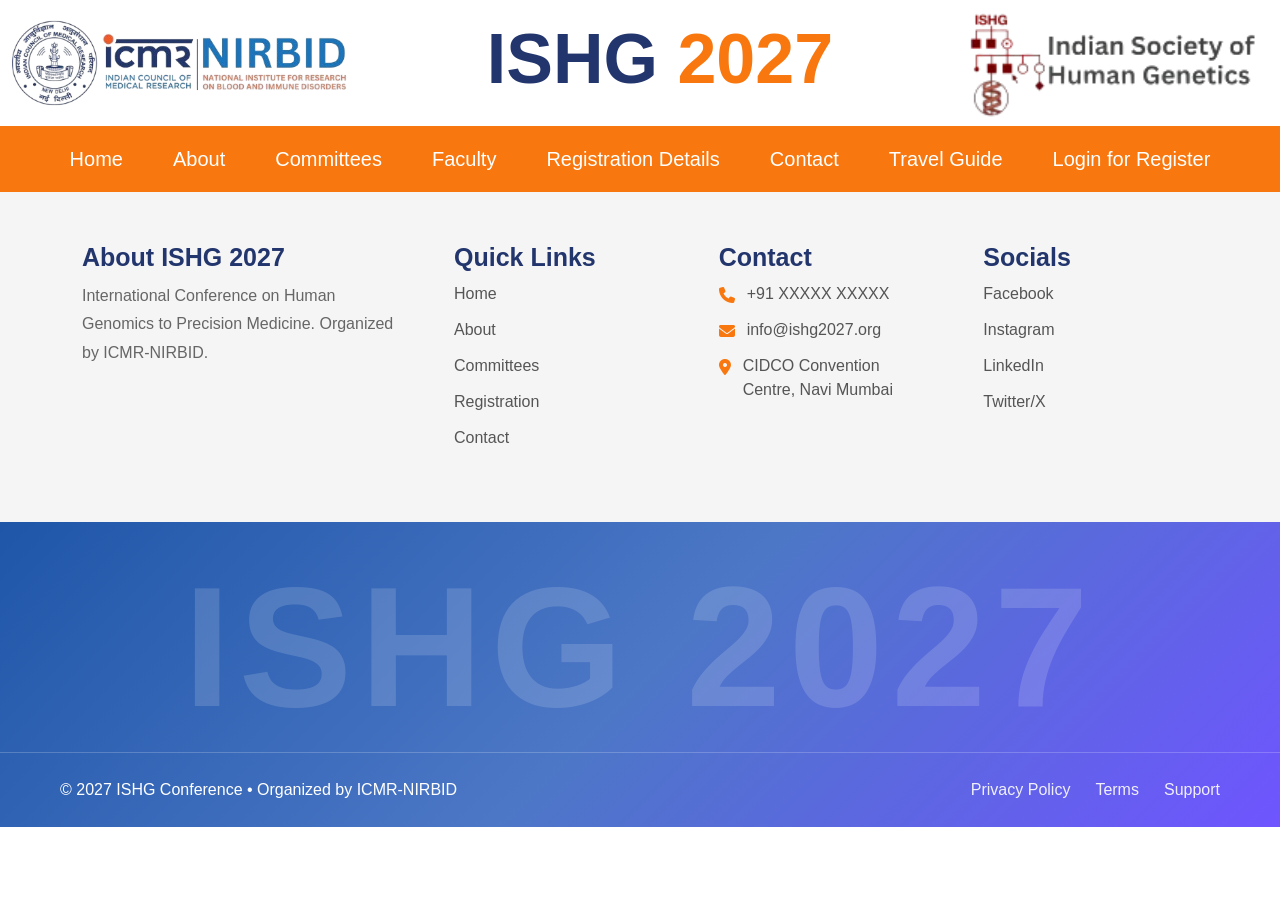
<file: pages/contact.html>
<!DOCTYPE html>
<html lang="en">
<head>

<meta charset="UTF-8">
<meta name="viewport" content="width=device-width, initial-scale=1.0">

<title>About Mumbai</title>

<!-- Bootstrap -->
<link href="https://cdn.jsdelivr.net/npm/bootstrap@5.3.3/dist/css/bootstrap.min.css" rel="stylesheet">

<!-- Font Awesome -->
<link rel="stylesheet"
href="https://cdnjs.cloudflare.com/ajax/libs/font-awesome/6.6.0/css/all.min.css">

<!-- Custom CSS -->

<link rel="stylesheet" href="../assets/css/index.css">

</head>
<body>

        <!-- ================= HEADER DESKTOP ================= -->

    <header class="header-area">

        <div class="container custom-container">

            <div class="desktop-header">

                <div class="left-logo">
                    <img src="../assets/images/icmr nirbid.png" alt="">
                </div>

                <div class="title-area">
                    <h1>
                        <span>ISHG</span> 2027
                    </h1>
                </div>

                <div class="right-logo">
                    <img src="../assets/images/ishg logo (2).png" alt="">
                </div>

            </div>

        </div>

    </header>



    <!-- ================ DESKTOP NAVBAR ================ -->

    <nav class="desktop-nav">

    <ul>

        <li>
            <a href="../index.html">Home</a>
        </li>


        <!-- About -->
        <li class="dropdown-menu-item">

            <a href="/index.html">About</a>

            <ul class="submenu">

                <li>
                    <a href="../pages/about-conference.html">About Conference</a>
                </li>

                <li>
                    <a href="../pages/about-mumbai.html">About Mumbai</a>
                </li>

                <li>
                    <a href="../pages/about-cidco.html">About CIDCO</a>
                </li>

            </ul>

        </li>


        <!-- Committees -->
        <li class="dropdown-menu-item">

            <a href="#">Committees</a>

            <ul class="submenu">

                <li>
                    <a href="../pages/organisers.html">Organizing Committee</a>
                </li>

                <li>
                    <a href="../pages/scientific-committee.html">Scientific Committee</a>
                </li>

                <li>
                    <a href="../pages/advisory-committee.html">Advisory Committee</a>
                </li>
                <li>
                    <a href="#">ISHG Executive Committee</a>
                </li>

            </ul>

        </li>


        <li>
            <a href="../pages/faculty.html">Faculty</a>
        </li>

        <li>
            <a href="../pages/registration-details.html">Registration Details</a>
        </li>

        <li>
            <a href="../pages/contact.html">Contact</a>
        </li>

        <li>
            <a href="../pages/travel-guide.html">Travel Guide</a>
        </li>

        <li>
            <a href="#">Login for Register</a>
        </li>

    </ul>

</nav>




    <!-- ================= MOBILE HEADER ================= -->

    <header class="mobile-header">

        <div class="container">

            <div class="row align-items-center">

                <div class="col-3">

                    <div class="mobile-logo">

                        <img src="../assets/images/icmr.png">

                        <img src="../assets/images/ishg logo.png">

                    </div>

                </div>



                <div class="col-6">

                    <div class="mobile-title">

                        <h2>
                            <span>ISHG</span> 2027
                        </h2>

                    </div>

                </div>



                <div class="col-3 text-end">

                    <button class="navbar-toggler" type="button" data-bs-toggle="collapse" data-bs-target="#mobileMenu">

                        <i class="fa-solid fa-bars"></i>

                    </button>

                </div>

            </div>

        </div>

    </header>



    <!-- ================= MOBILE MENU ================= -->

    <div class="collapse mobile-menu" id="mobileMenu">

        <ul>

            <li><a href="#">Home</a></li>

            <li><a href="#">About</a></li>

            <li><a href="#">Committee</a></li>

            <li><a href="#">Registration</a></li>

            <li><a href="#">Abstract</a></li>

            <li><a href="#">Contact</a></li>

        </ul>

    </div>


<footer class="conference-footer">

    <div class="container">

        <div class="footer-top">

            <!-- About -->

            <div class="footer-column">

                <h4>About ISHG 2027</h4>

                <p>
                    International Conference on
                    Human Genomics to Precision Medicine.
                    Organized by ICMR-NIRBID.
                </p>

            </div>


            <!-- Quick Links -->

            <div class="footer-column">

                <h4>Quick Links</h4>

                <ul>

                    <li><a href="#">Home</a></li>

                    <li><a href="#">About</a></li>

                    <li><a href="#">Committees</a></li>

                    <li><a href="#">Registration</a></li>

                    <li><a href="#">Contact</a></li>

                </ul>

            </div>


            <!-- Contact -->

            <div class="footer-column">

                <h4>Contact</h4>

                <ul class="contact-list">

                    <li>
                        <i class="fa-solid fa-phone"></i>
                        +91 XXXXX XXXXX
                    </li>

                    <li>
                        <i class="fa-solid fa-envelope"></i>
                        info@ishg2027.org
                    </li>

                    <li>
                        <i class="fa-solid fa-location-dot"></i>
                        CIDCO Convention Centre,
                        Navi Mumbai
                    </li>

                </ul>

            </div>


            <!-- Social -->

            <div class="footer-column">

                <h4>Socials</h4>

                <ul>

                    <li><a href="#">Facebook</a></li>

                    <li><a href="#">Instagram</a></li>

                    <li><a href="#">LinkedIn</a></li>

                    <li><a href="#">Twitter/X</a></li>

                </ul>

            </div>

        </div>

    </div>


    <!-- Bottom Gradient Area -->

    <div class="footer-bottom">

        <div class="footer-watermark">
            ISHG 2027
        </div>


        <div class="footer-bar">

            <div class="copyright">
                © 2027 ISHG Conference • Organized by ICMR-NIRBID
            </div>

            <div class="footer-policy">

                <a href="#">Privacy Policy</a>

                <a href="#">Terms</a>

                <a href="#">Support</a>

            </div>

        </div>

    </div>

</footer>



<script src="https://cdn.jsdelivr.net/npm/bootstrap@5.3.3/dist/js/bootstrap.bundle.min.js"></script>

</body>
</html>
</file>
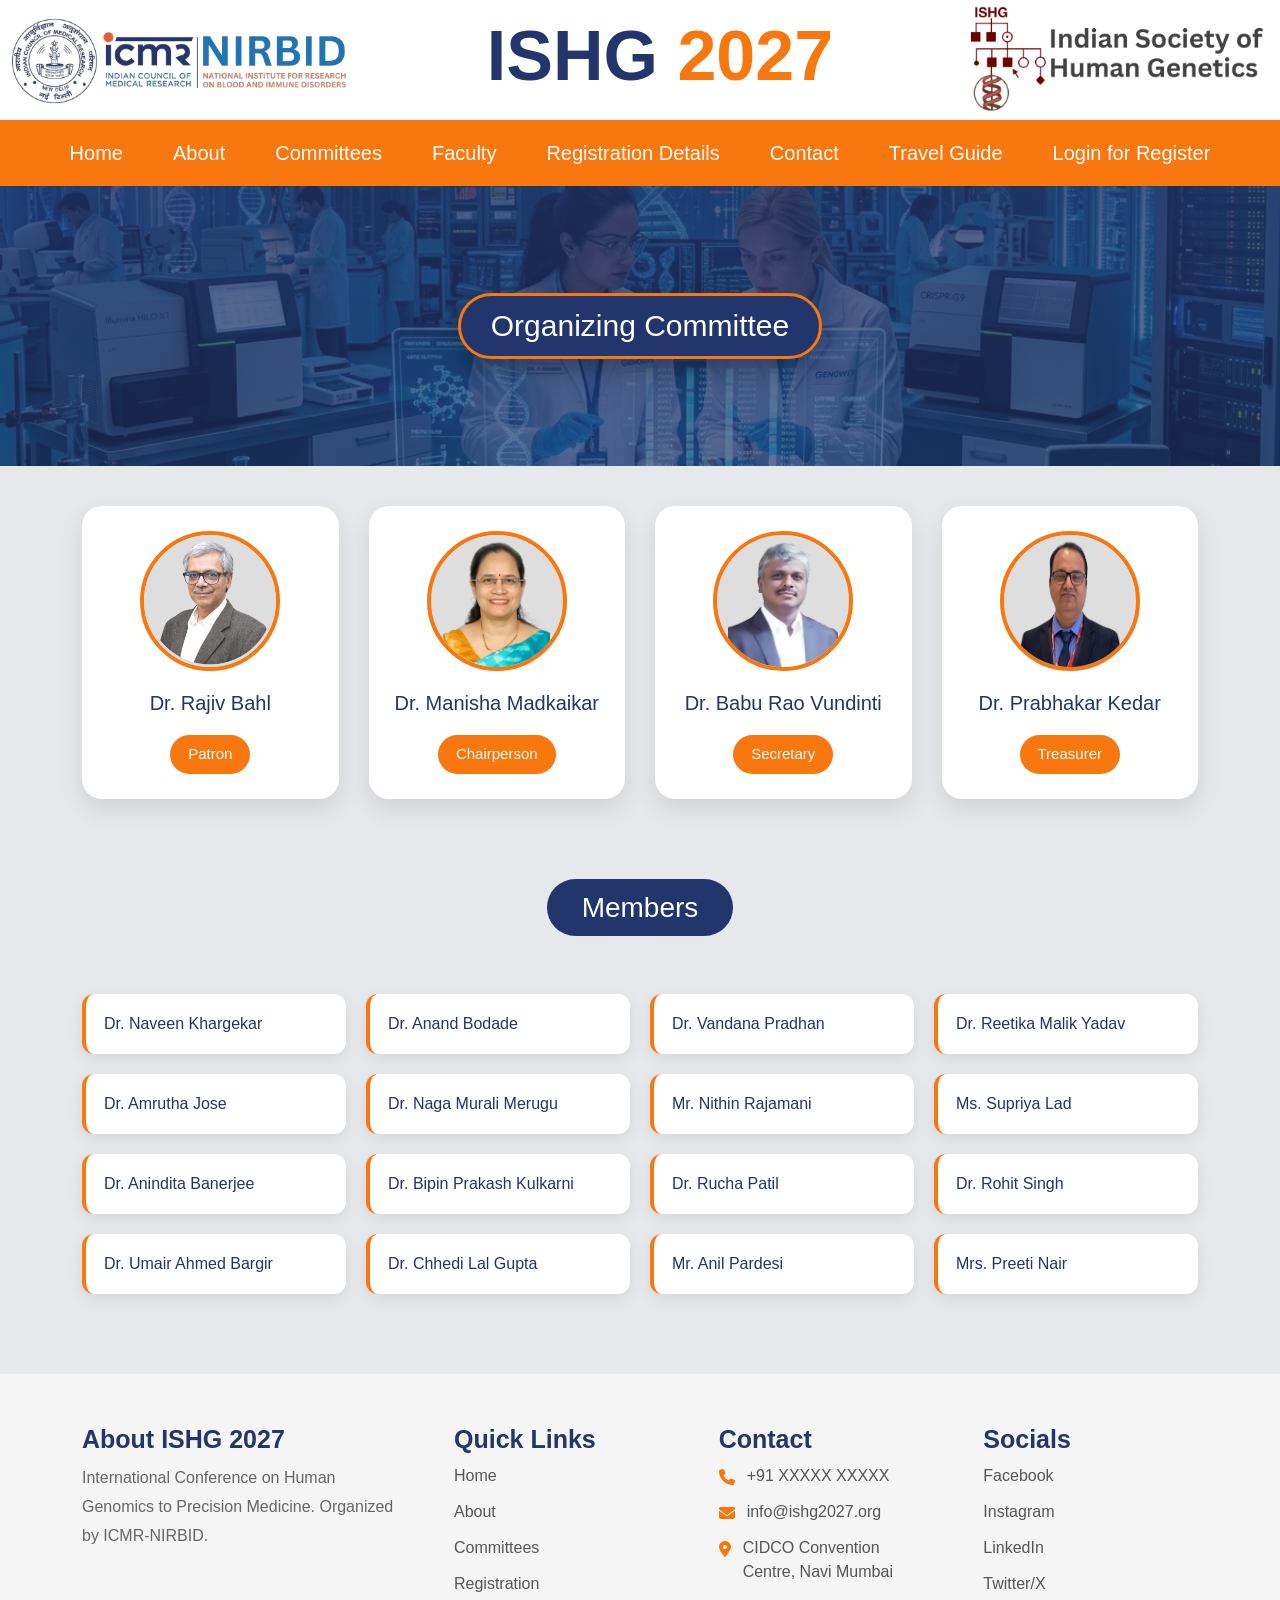
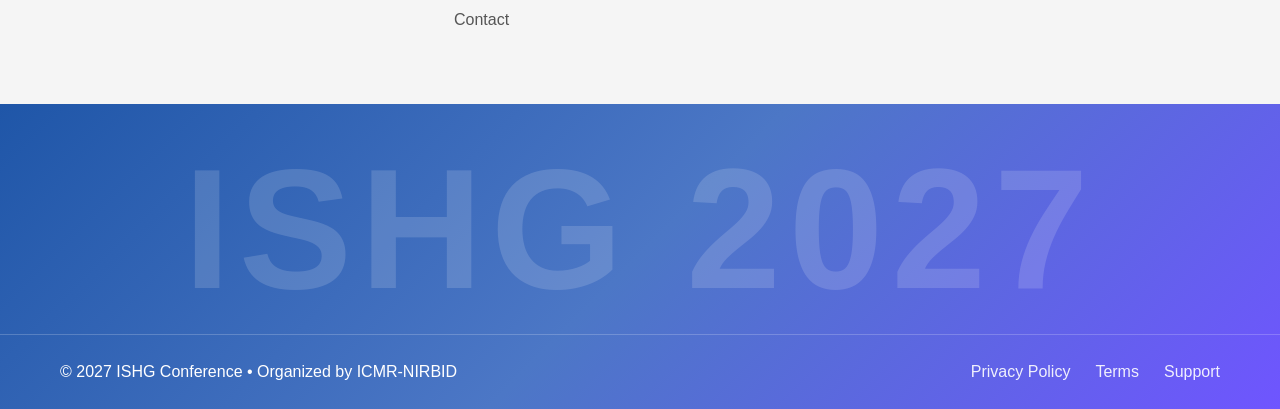
<file: pages/organisers.html>
<!DOCTYPE html>
<html lang="en">

<head>
    <meta charset="UTF-8">
    <meta name="viewport" content="width=device-width, initial-scale=1.0">

    <title>Organizing Committee </title>

    <!-- Bootstrap -->
    <link href="https://cdn.jsdelivr.net/npm/bootstrap@5.3.3/dist/css/bootstrap.min.css" rel="stylesheet">

    <!-- Font Awesome -->
    <link rel="stylesheet" href="https://cdnjs.cloudflare.com/ajax/libs/font-awesome/6.6.0/css/all.min.css">

    <link rel="stylesheet" href="../assets/css/organizing.css">
    <link rel="stylesheet" href="../assets/css/index.css">

</head>

<body>

    <!-- ================= HEADER DESKTOP ================= -->

    <header class="header-area">

        <div class="container custom-container">

            <div class="desktop-header">

                <div class="left-logo">
                    <img src="../assets/images/icmr nirbid.png" alt="">
                </div>

                <div class="title-area">
                    <h1>
                        <span>ISHG</span> 2027
                    </h1>
                </div>

                <div class="right-logo">
                    <img src="../assets/images/ISHG.PNG" alt="">
                </div>

            </div>

        </div>

    </header>



    <!-- ================ DESKTOP NAVBAR ================ -->

   <nav class="desktop-nav">

    <ul>

        <li>
            <a href="../index.html">Home</a>
        </li>


        <!-- About -->
        <li class="dropdown-menu-item">

            <a href="/index.html">About</a>

            <ul class="submenu">

                <li>
                    <a href="../pages/about-conference.html">About Conference</a>
                </li>

                <li>
                    <a href="../pages/about-mumbai.html">About Mumbai</a>
                </li>

                <li>
                    <a href="../pages/about-cidco.html">About CIDCO</a>
                </li>

            </ul>

        </li>


        <!-- Committees -->
        <li class="dropdown-menu-item">

            <a href="#">Committees</a>

            <ul class="submenu">

                <li>
                    <a href="../pages/organisers.html">Organizing Committee</a>
                </li>

                <li>
                    <a href="../pages/scientific-committee.html">Scientific Committee</a>
                </li>

                <li>
                    <a href="../pages/advisory-committee.html">Advisory Committee</a>
                </li>
                <li>
                    <a href="#">ISHG Executive Committee</a>
                </li>

            </ul>

        </li>


        <li>
            <a href="../pages/faculty.html">Faculty</a>
        </li>

        <li>
            <a href="../pages/registration-details.html">Registration Details</a>
        </li>

        <li>
            <a href="../pages/contact.html">Contact</a>
        </li>

        <li>
            <a href="../pages/travel-guide.html">Travel Guide</a>
        </li>

        <li>
            <a href="#">Login for Register</a>
        </li>

    </ul>

</nav>




    <!-- ================= MOBILE HEADER ================= -->

    <header class="mobile-header">

        <div class="container">

            <div class="row align-items-center">

                <div class="col-3">

                    <div class="mobile-logo">

                        <img src="../assets/images/icmr.png">

                        <img src="../assets/images/ishg logo.png">

                    </div>

                </div>



                <div class="col-6">

                    <div class="mobile-title">

                        <h2>
                            <span>ISHG</span> 2027
                        </h2>

                    </div>

                </div>



                <div class="col-3 text-end">

                    <button class="navbar-toggler" type="button" data-bs-toggle="collapse" data-bs-target="#mobileMenu">

                        <i class="fa-solid fa-bars"></i>

                    </button>

                </div>

            </div>

        </div>

    </header>



    <!-- ================= MOBILE MENU ================= -->

    <div class="collapse mobile-menu" id="mobileMenu">

        <ul>

            <li><a href="#">Home</a></li>

            <li><a href="#">About</a></li>

            <li><a href="#">Committee</a></li>

            <li><a href="#">Registration</a></li>

            <li><a href="#">Abstract</a></li>

            <li><a href="#">Contact</a></li>

        </ul>

    </div>


    <!-- ================= HERO SECTION ================= -->

    <section class="scientific-hero">

        <img src="../assets/images/Scientists_analyzing_DNA_sequences_202606241101.jpeg" class="hero-image">

        <div class="hero-overlay"></div>

        <div class="hero-content">

            <div class="hero-badge">

                <h1>Organizing Committee</h1>

            </div>

        </div>

    </section>

    <section class="committee-page">

    <div class="container">

        


        <!-- Committee Cards -->
        <div class="committee-grid">

            <div class="profile-card">

                <img src="../assets/images/1-removebg-preview (1).png">

                <h4>Dr. Rajiv Bahl</h4>

                <span>Patron</span>

            </div>


            <div class="profile-card">

                <img src="../assets/images/dr-manisha_n_UkS3hkd-removebg-preview.png">

                <h4>Dr. Manisha Madkaikar</h4>

                <span>Chairperson</span>

            </div>


            <div class="profile-card">

                <img src="../assets/images/dr-babu-rao-removebg-preview.png">

                <h4>Dr. Babu Rao Vundinti</h4>

                <span>Secretary</span>

            </div>


            <div class="profile-card">

                <img src="../assets/images/1201dr_kedar-removebg-preview.png">

                <h4>Dr. Prabhakar Kedar</h4>

                <span>Treasurer</span>

            </div>

        </div>



        <!-- Members Title -->

        <div class="member-title">

            <h3>Members</h3>

        </div>


        <!-- Members -->

        <div class="member-grid">

            <div class="member-card">Dr. Naveen Khargekar</div>

            <div class="member-card">Dr. Anand Bodade</div>

            <div class="member-card">Dr. Vandana Pradhan</div>

            <div class="member-card">Dr. Reetika Malik Yadav</div>

            <div class="member-card">Dr. Amrutha Jose</div>

            <div class="member-card">Dr. Naga Murali Merugu</div>

            <div class="member-card">Mr. Nithin Rajamani</div>

            <div class="member-card">Ms. Supriya Lad</div>

            <div class="member-card">Dr. Anindita Banerjee</div>

            <div class="member-card">Dr. Bipin Prakash Kulkarni</div>

            <div class="member-card">Dr. Rucha Patil</div>

            <div class="member-card">Dr. Rohit Singh</div>

            <div class="member-card">Dr. Umair Ahmed Bargir</div>

            <div class="member-card">Dr. Chhedi Lal Gupta</div>

            <div class="member-card">Mr. Anil Pardesi</div>

            <div class="member-card">Mrs. Preeti Nair</div>

        </div>

    </div>

</section>

<footer class="conference-footer">

    <div class="container">

        <div class="footer-top">

            <!-- About -->

            <div class="footer-column">

                <h4>About ISHG 2027</h4>

                <p>
                    International Conference on
                    Human Genomics to Precision Medicine.
                    Organized by ICMR-NIRBID.
                </p>

            </div>


            <!-- Quick Links -->

            <div class="footer-column">

                <h4>Quick Links</h4>

                <ul>

                    <li><a href="#">Home</a></li>

                    <li><a href="#">About</a></li>

                    <li><a href="#">Committees</a></li>

                    <li><a href="#">Registration</a></li>

                    <li><a href="#">Contact</a></li>

                </ul>

            </div>


            <!-- Contact -->

            <div class="footer-column">

                <h4>Contact</h4>

                <ul class="contact-list">

                    <li>
                        <i class="fa-solid fa-phone"></i>
                        +91 XXXXX XXXXX
                    </li>

                    <li>
                        <i class="fa-solid fa-envelope"></i>
                        info@ishg2027.org
                    </li>

                    <li>
                        <i class="fa-solid fa-location-dot"></i>
                        CIDCO Convention Centre,
                        Navi Mumbai
                    </li>

                </ul>

            </div>


            <!-- Social -->

            <div class="footer-column">

                <h4>Socials</h4>

                <ul>

                    <li><a href="#">Facebook</a></li>

                    <li><a href="#">Instagram</a></li>

                    <li><a href="#">LinkedIn</a></li>

                    <li><a href="#">Twitter/X</a></li>

                </ul>

            </div>

        </div>

    </div>


    <!-- Bottom Gradient Area -->

    <div class="footer-bottom">

        <div class="footer-watermark">
            ISHG 2027
        </div>


        <div class="footer-bar">

            <div class="copyright">
                © 2027 ISHG Conference • Organized by ICMR-NIRBID
            </div>

            <div class="footer-policy">

                <a href="#">Privacy Policy</a>

                <a href="#">Terms</a>

                <a href="#">Support</a>

            </div>

        </div>

    </div>

</footer>

    <script src="https://cdn.jsdelivr.net/npm/bootstrap@5.3.3/dist/js/bootstrap.bundle.min.js"></script>

</body>

</html>
</file>
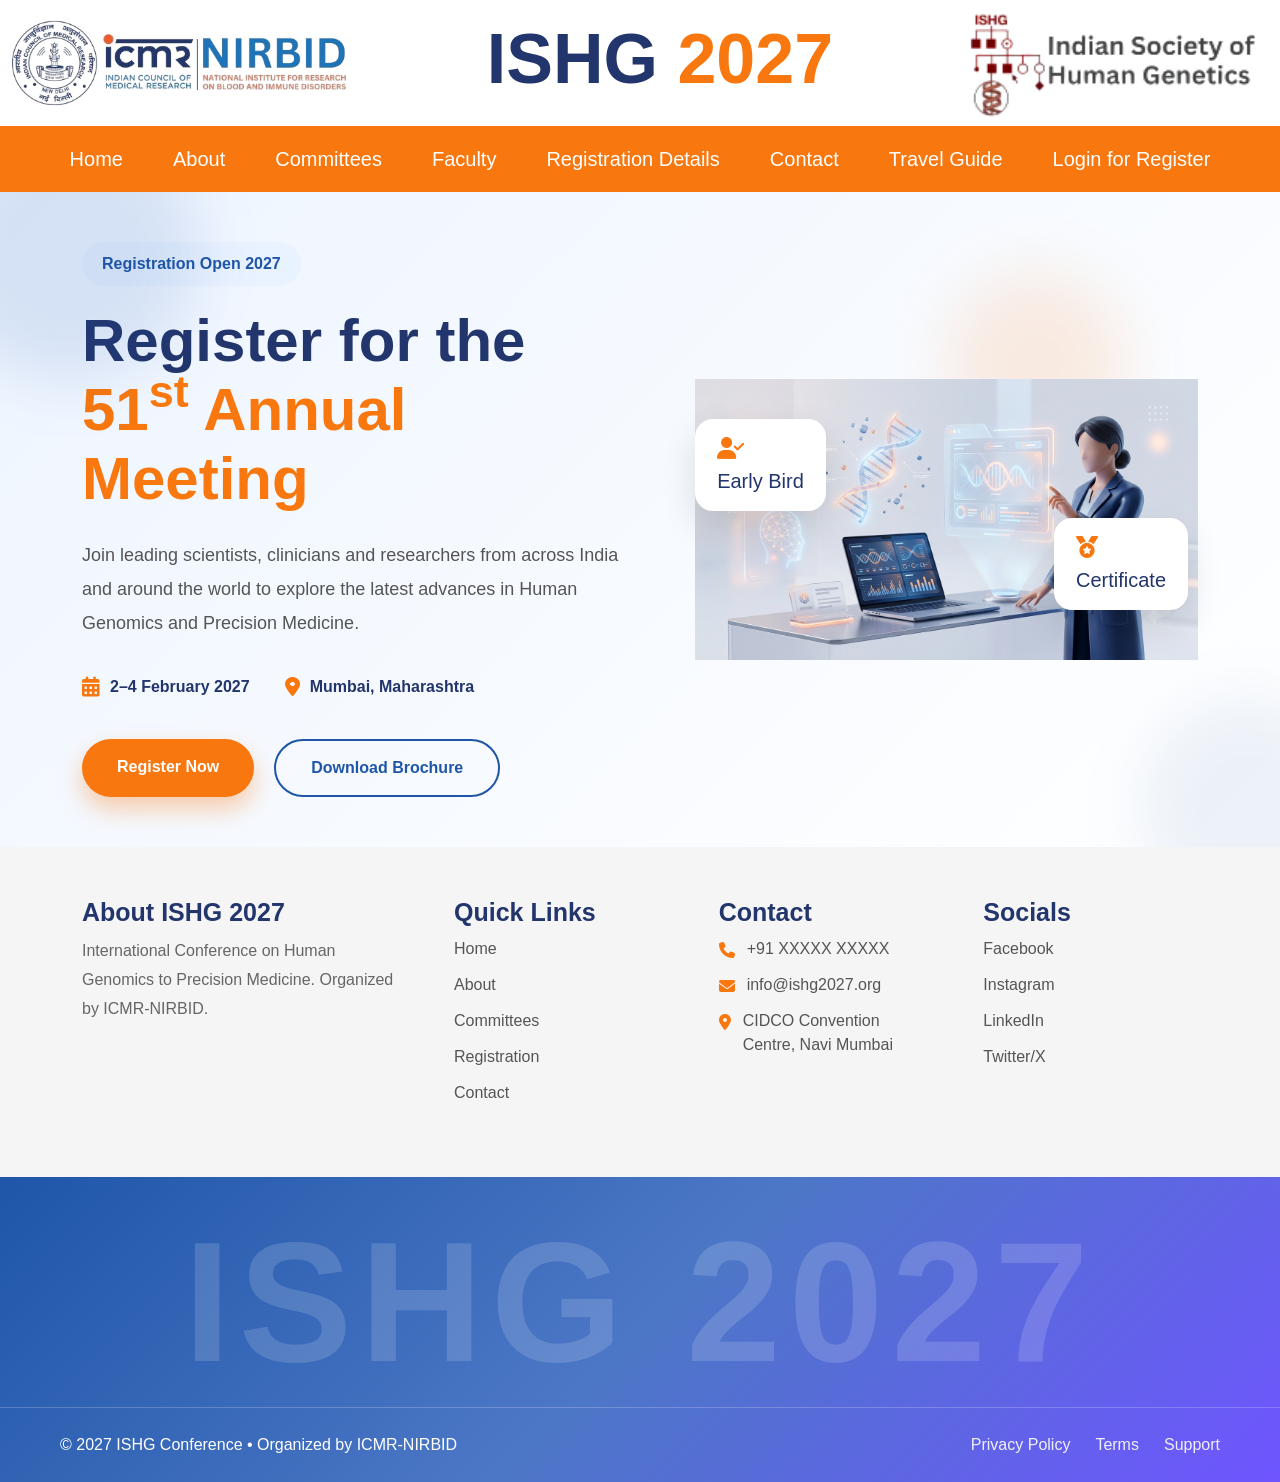
<file: pages/registration-details.html>
<!DOCTYPE html>
<html lang="en">
<head>

<meta charset="UTF-8">
<meta name="viewport" content="width=device-width, initial-scale=1.0">

<title>About Mumbai</title>

<!-- Bootstrap -->
<link href="https://cdn.jsdelivr.net/npm/bootstrap@5.3.3/dist/css/bootstrap.min.css" rel="stylesheet">

<!-- Font Awesome -->
<link rel="stylesheet"
href="https://cdnjs.cloudflare.com/ajax/libs/font-awesome/6.6.0/css/all.min.css">

<!-- Custom CSS -->

<link rel="stylesheet" href="../assets/css/index.css">
<link rel="stylesheet" href="../assets/css/registration-details.css">

</head>
<body>

        <!-- ================= HEADER DESKTOP ================= -->

    <header class="header-area">

        <div class="container custom-container">

            <div class="desktop-header">

                <div class="left-logo">
                    <img src="../assets/images/icmr nirbid.png" alt="">
                </div>

                <div class="title-area">
                    <h1>
                        <span>ISHG</span> 2027
                    </h1>
                </div>

                <div class="right-logo">
                    <img src="../assets/images/ishg logo (2).png" alt="">
                </div>

            </div>

        </div>

    </header>



    <!-- ================ DESKTOP NAVBAR ================ -->

    <nav class="desktop-nav">

    <ul>

        <li>
            <a href="../index.html">Home</a>
        </li>


        <!-- About -->
        <li class="dropdown-menu-item">

            <a href="/index.html">About</a>

            <ul class="submenu">

                <li>
                    <a href="../pages/about-conference.html">About Conference</a>
                </li>

                <li>
                    <a href="../pages/about-mumbai.html">About Mumbai</a>
                </li>

                <li>
                    <a href="../pages/about-cidco.html">About CIDCO</a>
                </li>

            </ul>

        </li>


        <!-- Committees -->
        <li class="dropdown-menu-item">

            <a href="#">Committees</a>

            <ul class="submenu">

                <li>
                    <a href="../pages/organisers.html">Organizing Committee</a>
                </li>

                <li>
                    <a href="../pages/scientific-committee.html">Scientific Committee</a>
                </li>

                <li>
                    <a href="../pages/advisory-committee.html">Advisory Committee</a>
                </li>
                <li>
                    <a href="#">ISHG Executive Committee</a>
                </li>

            </ul>

        </li>


        <li>
            <a href="../pages/faculty.html">Faculty</a>
        </li>

        <li>
            <a href="../pages/registration-details.html">Registration Details</a>
        </li>

        <li>
            <a href="../pages/contact.html">Contact</a>
        </li>

        <li>
            <a href="../pages/travel-guide.html">Travel Guide</a>
        </li>

        <li>
            <a href="#">Login for Register</a>
        </li>

    </ul>

</nav>




    <!-- ================= MOBILE HEADER ================= -->

    <header class="mobile-header">

        <div class="container">

            <div class="row align-items-center">

                <div class="col-3">

                    <div class="mobile-logo">

                        <img src="../assets/images/icmr.png">

                        <img src="../assets/images/ishg logo.png">

                    </div>

                </div>



                <div class="col-6">

                    <div class="mobile-title">

                        <h2>
                            <span>ISHG</span> 2027
                        </h2>

                    </div>

                </div>



                <div class="col-3 text-end">

                    <button class="navbar-toggler" type="button" data-bs-toggle="collapse" data-bs-target="#mobileMenu">

                        <i class="fa-solid fa-bars"></i>

                    </button>

                </div>

            </div>

        </div>

    </header>



    <!-- ================= MOBILE MENU ================= -->

    <div class="collapse mobile-menu" id="mobileMenu">

        <ul>

            <li><a href="#">Home</a></li>

            <li><a href="#">About</a></li>

            <li><a href="#">Committee</a></li>

            <li><a href="#">Registration</a></li>

            <li><a href="#">Abstract</a></li>

            <li><a href="#">Contact</a></li>

        </ul>

    </div>

<section class="registration-hero">

    <div class="hero-shape shape1"></div>
    <div class="hero-shape shape2"></div>
    <div class="hero-shape shape3"></div>

    <div class="container">

        <div class="registration-grid">

            <!-- Left -->

            <div class="registration-content">

                <span class="hero-tag">
                    Registration Open 2027
                </span>

                <h1>
                    Register for the
                    <span>51<sup>st</sup> Annual Meeting</span>
                </h1>

                <p>
                    Join leading scientists, clinicians and researchers from
                    across India and around the world to explore the latest
                    advances in Human Genomics and Precision Medicine.
                </p>

                <div class="hero-info">

                    <div>
                        <i class="fa-solid fa-calendar-days"></i>
                        <span>2–4 February 2027</span>
                    </div>

                    <div>
                        <i class="fa-solid fa-location-dot"></i>
                        <span>Mumbai, Maharashtra</span>
                    </div>

                </div>

                <div class="hero-buttons">

                    <a href="#registration" class="register-btn">
                        Register Now
                    </a>

                    <a href="../assets/brochures/ISHG2027-Brochure.pdf"
                        class="download-btn"
                        download>

                        Download Brochure

                    </a>

                </div>

            </div>


            <!-- Right -->

            <div class="hero-image">

                <div class="floating-card card-one">

                    <i class="fa-solid fa-user-check"></i>

                    <h5>Early Bird</h5>

                </div>

                <img src="../assets/images/register-hero.png">

                <div class="floating-card card-two">

                    <i class="fa-solid fa-medal"></i>

                    <h5>Certificate</h5>

                </div>

            </div>

        </div>

    </div>

</section>



<footer class="conference-footer">

    <div class="container">

        <div class="footer-top">

            <!-- About -->

            <div class="footer-column">

                <h4>About ISHG 2027</h4>

                <p>
                    International Conference on
                    Human Genomics to Precision Medicine.
                    Organized by ICMR-NIRBID.
                </p>

            </div>


            <!-- Quick Links -->

            <div class="footer-column">

                <h4>Quick Links</h4>

                <ul>

                    <li><a href="#">Home</a></li>

                    <li><a href="#">About</a></li>

                    <li><a href="#">Committees</a></li>

                    <li><a href="#">Registration</a></li>

                    <li><a href="#">Contact</a></li>

                </ul>

            </div>


            <!-- Contact -->

            <div class="footer-column">

                <h4>Contact</h4>

                <ul class="contact-list">

                    <li>
                        <i class="fa-solid fa-phone"></i>
                        +91 XXXXX XXXXX
                    </li>

                    <li>
                        <i class="fa-solid fa-envelope"></i>
                        info@ishg2027.org
                    </li>

                    <li>
                        <i class="fa-solid fa-location-dot"></i>
                        CIDCO Convention Centre,
                        Navi Mumbai
                    </li>

                </ul>

            </div>


            <!-- Social -->

            <div class="footer-column">

                <h4>Socials</h4>

                <ul>

                    <li><a href="#">Facebook</a></li>

                    <li><a href="#">Instagram</a></li>

                    <li><a href="#">LinkedIn</a></li>

                    <li><a href="#">Twitter/X</a></li>

                </ul>

            </div>

        </div>

    </div>


    <!-- Bottom Gradient Area -->

    <div class="footer-bottom">

        <div class="footer-watermark">
            ISHG 2027
        </div>


        <div class="footer-bar">

            <div class="copyright">
                © 2027 ISHG Conference • Organized by ICMR-NIRBID
            </div>

            <div class="footer-policy">

                <a href="#">Privacy Policy</a>

                <a href="#">Terms</a>

                <a href="#">Support</a>

            </div>

        </div>

    </div>

</footer>



<script src="https://cdn.jsdelivr.net/npm/bootstrap@5.3.3/dist/js/bootstrap.bundle.min.js"></script>

</body>
</html>
</file>
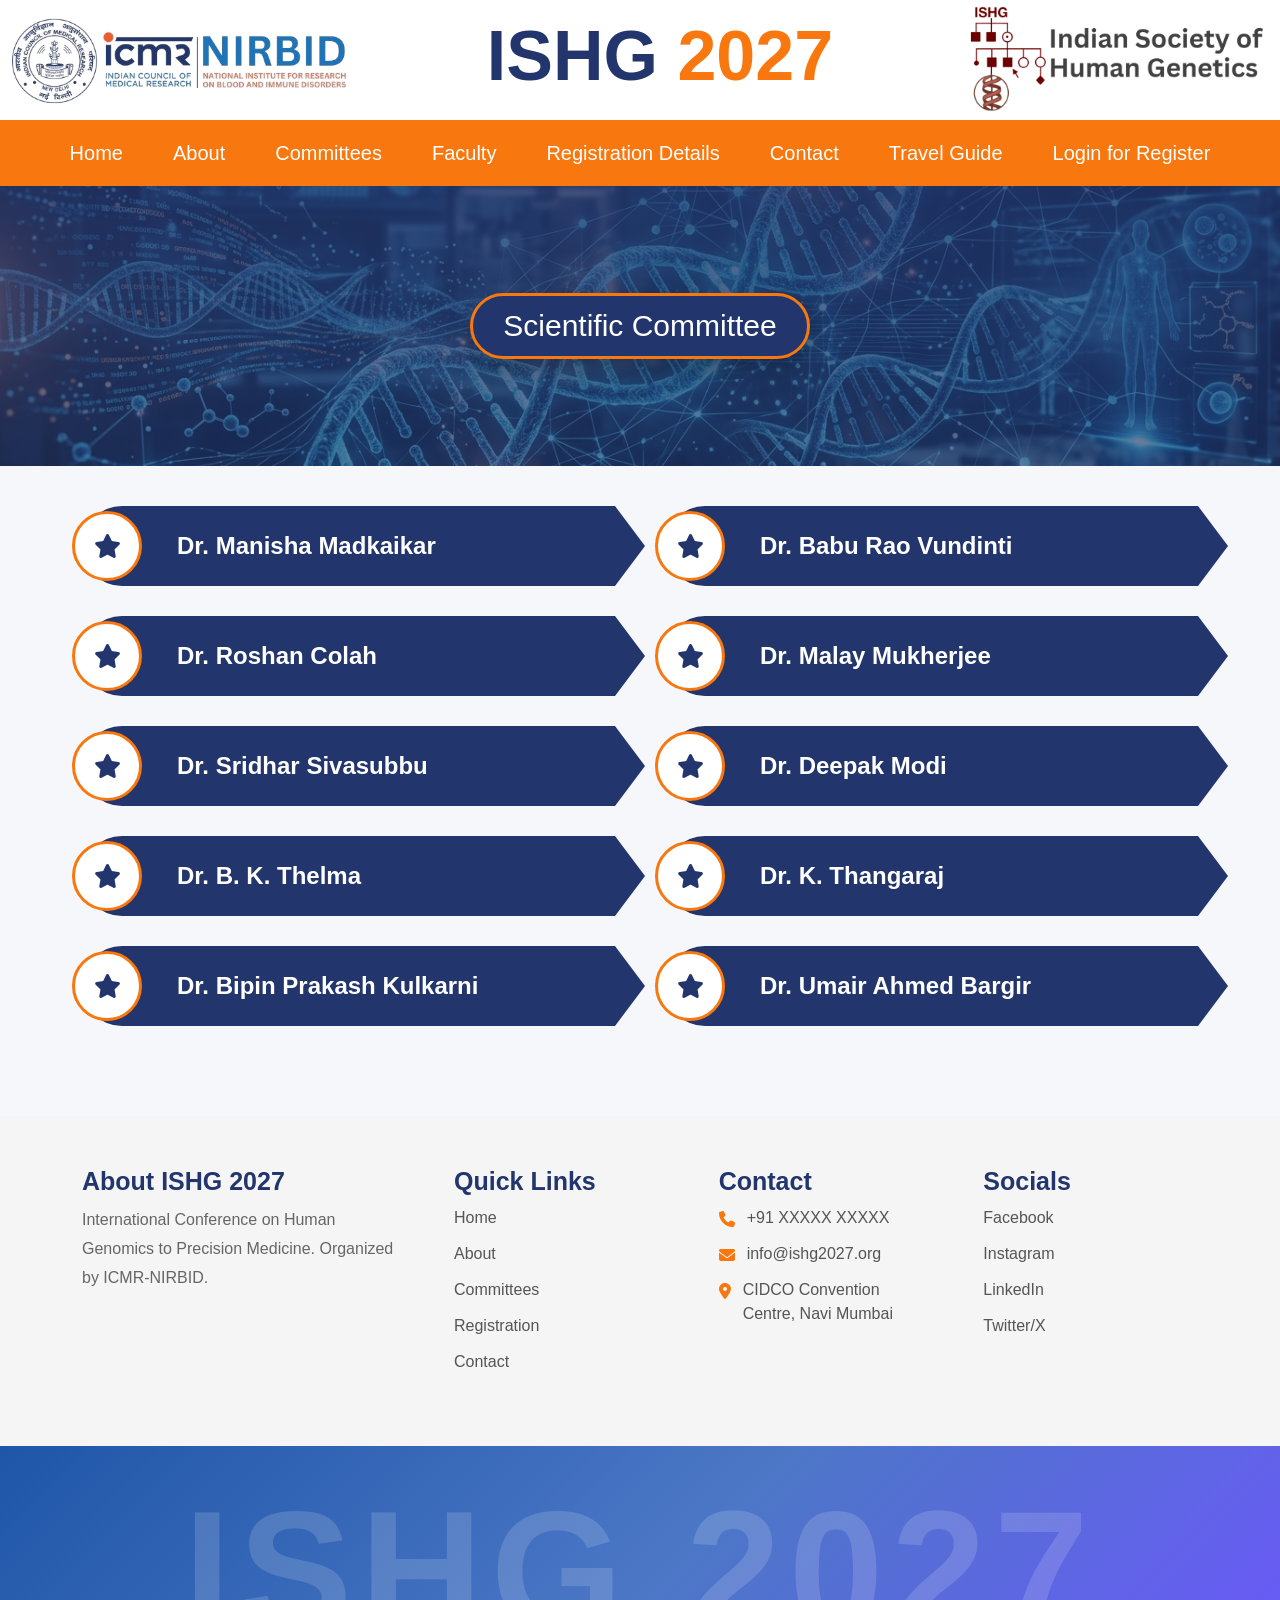
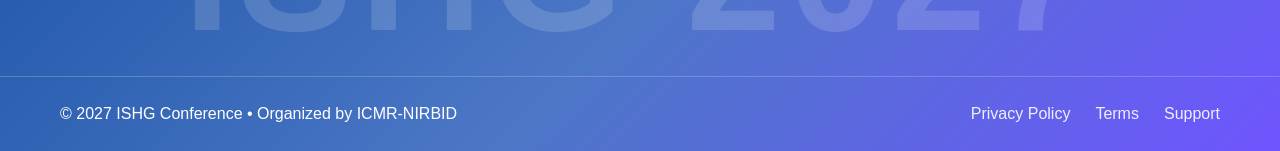
<file: pages/scientific-committee.html>
<!DOCTYPE html>
<html lang="en">
<head>

<meta charset="UTF-8">
<meta name="viewport" content="width=device-width, initial-scale=1.0">

<title>About Mumbai</title>

<!-- Bootstrap -->
<link href="https://cdn.jsdelivr.net/npm/bootstrap@5.3.3/dist/css/bootstrap.min.css" rel="stylesheet">

<!-- Font Awesome -->
<link rel="stylesheet"
href="https://cdnjs.cloudflare.com/ajax/libs/font-awesome/6.6.0/css/all.min.css">

<!-- Custom CSS -->

<link rel="stylesheet" href="../assets/css/index.css">
<link rel="stylesheet" href="../assets/css/scientific-committee.css">

</head>
<body>

        <!-- ================= HEADER DESKTOP ================= -->

    <header class="header-area">

        <div class="container custom-container">

            <div class="desktop-header">

                <div class="left-logo">
                    <img src="../assets/images/icmr nirbid.png" alt="">
                </div>

                <div class="title-area">
                    <h1>
                        <span>ISHG</span> 2027
                    </h1>
                </div>

                <div class="right-logo">
                    <img src="../assets/images/ISHG.PNG" alt="">
                </div>

            </div>

        </div>

    </header>



    <!-- ================ DESKTOP NAVBAR ================ -->

    <nav class="desktop-nav">

    <ul>

        <li>
            <a href="../index.html">Home</a>
        </li>


        <!-- About -->
        <li class="dropdown-menu-item">

            <a href="/index.html">About</a>

            <ul class="submenu">

                <li>
                    <a href="../pages/about-conference.html">About Conference</a>
                </li>

                <li>
                    <a href="../pages/about-mumbai.html">About Mumbai</a>
                </li>

                <li>
                    <a href="../pages/about-cidco.html">About CIDCO</a>
                </li>

            </ul>

        </li>


        <!-- Committees -->
        <li class="dropdown-menu-item">

            <a href="#">Committees</a>

            <ul class="submenu">

                <li>
                    <a href="../pages/organisers.html">Organizing Committee</a>
                </li>

                <li>
                    <a href="../pages/scientific-committee.html">Scientific Committee</a>
                </li>

                <li>
                    <a href="../pages/advisory-committee.html">Advisory Committee</a>
                </li>
                <li>
                    <a href="#">ISHG Executive Committee</a>
                </li>

            </ul>

        </li>


        <li>
            <a href="../pages/faculty.html">Faculty</a>
        </li>

        <li>
            <a href="../pages/registration-details.html">Registration Details</a>
        </li>

        <li>
            <a href="../pages/contact.html">Contact</a>
        </li>

        <li>
            <a href="../pages/travel-guide.html">Travel Guide</a>
        </li>

        <li>
            <a href="#">Login for Register</a>
        </li>

    </ul>

</nav>




    <!-- ================= MOBILE HEADER ================= -->

    <header class="mobile-header">

        <div class="container">

            <div class="row align-items-center">

                <div class="col-3">

                    <div class="mobile-logo">

                        <img src="../assets/images/icmr.png">

                        <img src="../assets/images/ishg logo.png">

                    </div>

                </div>



                <div class="col-6">

                    <div class="mobile-title">

                        <h2>
                            <span>ISHG</span> 2027
                        </h2>

                    </div>

                </div>



                <div class="col-3 text-end">

                    <button class="navbar-toggler" type="button" data-bs-toggle="collapse" data-bs-target="#mobileMenu">

                        <i class="fa-solid fa-bars"></i>

                    </button>

                </div>

            </div>

        </div>

    </header>



    <!-- ================= MOBILE MENU ================= -->

    <div class="collapse mobile-menu" id="mobileMenu">

        <ul>

            <li><a href="#">Home</a></li>

            <li><a href="#">About</a></li>

            <li><a href="#">Committee</a></li>

            <li><a href="#">Registration</a></li>

            <li><a href="#">Abstract</a></li>

            <li><a href="#">Contact</a></li>

        </ul>

    </div>

<!-- ================= HERO SECTION ================= -->

    <section class="scientific-hero">

        <img src="../assets/images/scientific-hero.jpeg" class="hero-image">

        <div class="hero-overlay"></div>

        <div class="hero-content">

            <div class="hero-badge">

                <h1>Scientific Committee</h1>

            </div>

        </div>

    </section>




    <!-- ================= MEMBERS ================= -->

    <section class="scientific-section">

        <div class="container">

            <div class="scientific-list">


                <div class="scientific-card">

                    <div class="icon-circle">

                        <i class="fa-solid fa-star"></i>

                    </div>

                    <h4>Dr. Manisha Madkaikar</h4>

                </div>



                <div class="scientific-card">

                    <div class="icon-circle">

                        <i class="fa-solid fa-star"></i>

                    </div>

                    <h4>Dr. Babu Rao Vundinti</h4>

                </div>



                <div class="scientific-card">

                    <div class="icon-circle">

                        <i class="fa-solid fa-star"></i>

                    </div>

                    <h4>Dr. Roshan Colah</h4>

                </div>



                <div class="scientific-card">

                    <div class="icon-circle">

                        <i class="fa-solid fa-star"></i>

                    </div>

                    <h4>Dr. Malay Mukherjee</h4>

                </div>



                <div class="scientific-card">

                    <div class="icon-circle">

                        <i class="fa-solid fa-star"></i>

                    </div>

                    <h4>Dr. Sridhar Sivasubbu</h4>

                </div>



                <div class="scientific-card">

                    <div class="icon-circle">

                        <i class="fa-solid fa-star"></i>

                    </div>

                    <h4>Dr. Deepak Modi</h4>

                </div>



                <div class="scientific-card">

                    <div class="icon-circle">

                        <i class="fa-solid fa-star"></i>

                    </div>

                    <h4>Dr. B. K. Thelma</h4>

                </div>



                <div class="scientific-card">

                    <div class="icon-circle">

                        <i class="fa-solid fa-star"></i>

                    </div>

                    <h4>Dr. K. Thangaraj</h4>

                </div>



                <div class="scientific-card">

                    <div class="icon-circle">

                        <i class="fa-solid fa-star"></i>

                    </div>

                    <h4>Dr. Bipin Prakash Kulkarni</h4>

                </div>



                <div class="scientific-card">

                    <div class="icon-circle">

                        <i class="fa-solid fa-star"></i>

                    </div>

                    <h4>Dr. Umair Ahmed Bargir</h4>

                </div>

            </div>

        </div>

    </section>


<footer class="conference-footer">

    <div class="container">

        <div class="footer-top">

            <!-- About -->

            <div class="footer-column">

                <h4>About ISHG 2027</h4>

                <p>
                    International Conference on
                    Human Genomics to Precision Medicine.
                    Organized by ICMR-NIRBID.
                </p>

            </div>


            <!-- Quick Links -->

            <div class="footer-column">

                <h4>Quick Links</h4>

                <ul>

                    <li><a href="#">Home</a></li>

                    <li><a href="#">About</a></li>

                    <li><a href="#">Committees</a></li>

                    <li><a href="#">Registration</a></li>

                    <li><a href="#">Contact</a></li>

                </ul>

            </div>


            <!-- Contact -->

            <div class="footer-column">

                <h4>Contact</h4>

                <ul class="contact-list">

                    <li>
                        <i class="fa-solid fa-phone"></i>
                        +91 XXXXX XXXXX
                    </li>

                    <li>
                        <i class="fa-solid fa-envelope"></i>
                        info@ishg2027.org
                    </li>

                    <li>
                        <i class="fa-solid fa-location-dot"></i>
                        CIDCO Convention Centre,
                        Navi Mumbai
                    </li>

                </ul>

            </div>


            <!-- Social -->

            <div class="footer-column">

                <h4>Socials</h4>

                <ul>

                    <li><a href="#">Facebook</a></li>

                    <li><a href="#">Instagram</a></li>

                    <li><a href="#">LinkedIn</a></li>

                    <li><a href="#">Twitter/X</a></li>

                </ul>

            </div>

        </div>

    </div>


    <!-- Bottom Gradient Area -->

    <div class="footer-bottom">

        <div class="footer-watermark">
            ISHG 2027
        </div>


        <div class="footer-bar">

            <div class="copyright">
                © 2027 ISHG Conference • Organized by ICMR-NIRBID
            </div>

            <div class="footer-policy">

                <a href="#">Privacy Policy</a>

                <a href="#">Terms</a>

                <a href="#">Support</a>

            </div>

        </div>

    </div>

</footer>



<script src="https://cdn.jsdelivr.net/npm/bootstrap@5.3.3/dist/js/bootstrap.bundle.min.js"></script>

</body>
</html>
</file>
<file: assets/css/index.css>
*{
margin:0;
padding:0;
box-sizing:border-box;
}

body{
font-family:Arial, sans-serif;
}


/*===================*/

.custom-container{
max-width:1400px;
}


/*===================*/
/* HEADER */
/*===================*/

.header-area{
padding:5px 0;
background:#ffffff;
}

.desktop-header{
display:flex;
justify-content:space-between;
align-items:center;
}


.left-logo{
width:340px;
}

.left-logo img{
width:100%;
}


.right-logo{
width:300px;
}

.right-logo img{
width:100%;
}


.title-area h1{
font-size:70px;
font-weight:700;
}

.title-area span{
color:#22356c;
}

.title-area h1{
color:#f8770e;
}



/*===================*/
/* DESKTOP MENU */
/*===================*/

.desktop-nav{
    background:#f8770e;
}

/* Main Menu Only */
.desktop-nav > ul{
    display:flex;
    justify-content:center;
    list-style:none;
    margin:0;
    padding:0;
}

/* Main Menu li */
.desktop-nav > ul > li{
    position:relative;
}

/* Main Menu Links */
.desktop-nav > ul > li > a{
    display:block;
    padding:18px 25px;
    font-size: 20px;
    font-weight: 500;
    color:#fff;
    text-decoration:none;
    transition:.3s;
}

.desktop-nav > ul > li > a:hover{
    background:#22356c;
}


/*===================*/
/* DROPDOWN MENU */
/*===================*/

.submenu{
    position:absolute;
    top:120%;
    left:0;

    width:260px;

    background:#fff;

    list-style:none;

    margin:0;
    padding:0;

    box-shadow:0 5px 20px rgba(0,0,0,.15);

    /* Hide */
    opacity:0;
    visibility:hidden;

    transition:.3s;

    z-index:999;
}


/* Show Dropdown */
.dropdown-menu-item:hover > .submenu{
    top:100%;
    opacity:1;
    visibility:visible;
}


/* Vertical Items */
.submenu li{
    display:block;
    width:100%;
}


/* Dropdown Links */
.submenu li a{
    display:block;

    width:100%;

    padding:15px 20px;

    color:#222 !important;

    text-decoration:none;

    border-bottom:1px solid #eee;

    transition:.3s;
}


/* Hover */
.submenu li a:hover{
    background:#22356c;
    color:#fff !important;
}





/*===================*/
/* MOBILE HEADER */
/*===================*/

.mobile-header{
display:none;
background:white;
padding:15px 0;
border-bottom: 1px solid;
}

.mobile-logo{
display:flex;
gap:10px;
align-items:center;
}

.mobile-logo img{
width:50px;
}

.mobile-title{
text-align:center;
}

.mobile-title h2{
font-size:40px;
font-weight:700;
margin:0;
}

.mobile-title span{
color:#195793;
}

.mobile-title h2{
color:#cf7e16;
}

.navbar-toggler{
border:none;
padding:0;
}

.navbar-toggler i{
font-size:40px;
color:#195793;
}


/*===================*/
/* MOBILE MENU */
/*===================*/

.mobile-menu{
display:none;
background:#22356c;
}

.mobile-menu ul{
list-style:none;
padding:0;
margin:0;
}

.mobile-menu li a{
display:block;
padding:15px;
text-decoration:none;
color:white;
border-bottom:1px solid rgba(255,255,255,.2);
}



/*===================*/
/* TABLET + MOBILE */
/*===================*/

@media(max-width:991px){

.header-area{
display:none;
}

.desktop-nav{
display:none;
}

.mobile-header{
display:block;
}

.mobile-menu{
display:block;
}

}



/*===================*/
/* MOBILE */
/*===================*/

@media(max-width:576px){

.mobile-logo img{
width:50px;
}

.mobile-logo img{
width:50px;
}

.mobile-title h2{
font-size:30px;
}

.navbar-toggler i{
font-size:32px;
}

}

/*====================
EVENT INFO
====================*/

.event-info{
    padding:60px 0;
    background-color: #f8f8fb;
}

.event-wrapper{

    background:#fff;

    border:2px solid #f8770e;

    border-radius:80px;

    display:flex;

    align-items:center;

    justify-content:space-between;

    padding:35px 50px;

    box-shadow:0 10px 25px rgba(0,0,0,.08);

}


.event-item{

    flex:1;

    display:flex;

    align-items:center;

    gap:20px;

    position:relative;

}


/* Divider */

.event-item:not(:last-child)::after{

    content:"";

    position:absolute;

    right:0;

    top:50%;

    transform:translateY(-50%);

    width:1px;

    height:100px;

    background:#ccc;
    margin-right: 12px;
}



/* Icons */

.icon{

    width:80px;

    height:80px;

    border-radius:50%;

    display:flex;

    align-items:center;

    justify-content:center;

    color:#fff;

    font-size:32px;
}

.blue{
    background:#195793;
}

.orange{
    background:#f8770e;
}


/* Text */

.event-text h3{

    font-size:30px;

    margin-bottom:5px;

    color:#1d1d1d;

    font-weight:700;
}

.event-text h4{

    font-size:24px;

    color:#555;
}

/* Tablet */

@media(max-width:991px){

    .event-wrapper{

        flex-direction:column;

        gap:35px;

        padding:40px 30px;

        border-radius:40px;
    }


    .event-item{

        width:100%;
        max-width:400px;

        margin:auto;

        align-items:center;
    }


    .event-item::after{
        display:none;
    }

}

@media(max-width:576px){

    .event-info{
    padding:30px 0;
    background-color: #f8f8fb;
}
    .event-wrapper{

        padding:30px 20px;
    }


    .event-item{

        width:100%;
        max-width:260px;

        margin:auto;

        align-items:center;
    }


    .icon{

        width:70px;
        height:70px;

        min-width:70px;
        min-height:70px;

        font-size:28px;
    }


    .event-text h3{

        font-size:22px;
        line-height:1.3;
    }


    .event-text h4{

        font-size:16px;
    }

}

/*==========================
ABOUT NIRBID
==========================*/

.about-nirbid{

    padding:80px 0;

    background:#f7f9fc;

    position:relative;

    overflow:hidden;
}


/* Background Shape */

.about-nirbid::before{

    content:"";

    position:absolute;

    width:450px;
    height:450px;

    top:-150px;
    right:-150px;

    border-radius:50%;

    background:rgba(31,86,168,.05);
}


.about-grid{

    display:grid;

    grid-template-columns:1.2fr 1fr;

    gap:70px;

    align-items:center;
}



/*==========================
LEFT CONTENT
==========================*/

.section-tag{

    display:inline-block;

    background:#e9f1ff;

    color:#1f56a8;

    padding:10px 20px;

    border-radius:50px;

    font-size:14px;

    font-weight:600;

    margin-bottom:20px;
}


.about-content h2{

    font-size:48px;

    line-height:1.2;

    color:#22356c;

    font-weight:700;

    margin-bottom:25px;
}


.about-content p{

    font-size:17px;

    color:#555;

    line-height:1.9;

    margin-bottom:18px;
}



/*==========================
HIGHLIGHT BOX
==========================*/

.nirbid-highlights{

    display:grid;

    grid-template-columns:repeat(3,1fr);

    gap:20px;

    margin-top:40px;
}


.highlight-box{

    background:white;

    padding:25px;

    text-align:center;

    border-radius:18px;

    box-shadow:0 10px 25px rgba(0,0,0,.08);

    transition:.4s;
}


.highlight-box:hover{

    transform:translateY(-10px);

    box-shadow:0 18px 40px rgba(0,0,0,.12);
}


.highlight-box h3{

    color:#f8770e;

    font-size:30px;

    font-weight:700;

    margin-bottom:8px;
}


.highlight-box span{

    color:#555;

    font-size:14px;
}



/*==========================
RIGHT IMAGE
==========================*/

.about-visual{

    position:relative;

    animation:floatImage 5s ease-in-out infinite;
}


.visual-card{

    position:relative;

    background:white;

    border-radius:30px;

    padding:20px;

    overflow:hidden;

    box-shadow:0 20px 50px rgba(0,0,0,.12);

    transition:.4s;
}


.visual-card:hover{

    transform:scale(1.03);

    box-shadow:0 25px 60px rgba(0,0,0,.18);
}


.visual-card img{

    width:100%;

    display:block;

    border-radius:20px;
}



/* Floating Circles */

.circle{

    position:absolute;

    border-radius:50%;
}


.circle.one{

    width:120px;
    height:120px;

    background:#f8770e;

    opacity:.15;

    top:-20px;
    left:-20px;
}


.circle.two{

    width:180px;
    height:180px;

    background:#1f56a8;

    opacity:.12;

    bottom:-40px;
    right:-40px;
}



/*==========================
FLOATING ANIMATION
==========================*/

@keyframes floatImage{

    0%{
        transform:translateY(0);
    }

    50%{
        transform:translateY(-18px);
    }

    100%{
        transform:translateY(0);
    }
}



/*==========================
TABLET
==========================*/

@media(max-width:991px){

.about-grid{

    grid-template-columns:1fr;

    gap:60px;
}

.about-content h2{

    font-size:38px;
}

.nirbid-highlights{

    grid-template-columns:repeat(3,1fr);
}

}



/*==========================
MOBILE
==========================*/

@media(max-width:768px){

.about-nirbid{

    padding:50px 0;
}

.about-content h2{

    font-size:28px;
}

.about-content p{

    font-size:15px;
}

.nirbid-highlights{

    grid-template-columns:1fr;

    gap:15px;
}

.highlight-box{

    padding:20px;
}

.circle.one{

    width:80px;
    height:80px;
}

.circle.two{

    width:120px;
    height:120px;
}

}


/*==========================
FOOTER
==========================*/

.conference-footer{

    background:#f5f5f5;
}


/* TOP */

.footer-top{

    padding:50px 0 60px;

    display:grid;

    grid-template-columns:
    1.5fr
    1fr
    1fr
    1fr;

    gap:50px;
}


.footer-column h4{

    font-size:25px;

    color:#22356c;

    margin-bottom:10px;

    font-weight:700;
}


.footer-column p{

    color:#666;

    line-height:1.8;
}


.footer-column ul{

    list-style:none;

    padding:0;

    margin:0;
}


.footer-column ul li{

    margin-bottom:12px;
}


.footer-column ul li a{

    color:#555;

    text-decoration:none;

    transition:.3s;
}


.footer-column ul li a:hover{

    color:#f8770e;
}


.contact-list li{

    display:flex;

    gap:12px;

    color:#555;

    align-items:flex-start;
}


.contact-list i{

    color:#f8770e;

    margin-top:5px;
}


/*==========================
BOTTOM
==========================*/

.footer-bottom{

    position:relative;

    overflow:hidden;

    background:linear-gradient(
    135deg,
    #1f56a8,
    #4c77c6,
    #6f55ff
    );

    padding-top:40px;
}


/* BIG TEXT */

.footer-watermark{

    text-align:center;

    font-size:170px;

    font-weight:900;

    color:rgba(255,255,255,.15);

    line-height:1;

    letter-spacing:8px;

    user-select:none;
}


/* BAR */

.footer-bar{

    border-top:1px solid rgba(255,255,255,.2);

    margin-top:20px;

    padding:25px 60px;

    display:flex;

    justify-content:space-between;

    align-items:center;

    color:white;
}


.footer-policy{

    display:flex;

    gap:25px;
}


.footer-policy a{

    color:white;

    text-decoration:none;

    opacity:.9;
}


.footer-policy a:hover{

    color:#ffd39e;
}


/*==========================
TABLET
==========================*/

@media(max-width:991px){

.footer-top{

    grid-template-columns:
    repeat(2,1fr);
}

.footer-watermark{

    font-size:110px;
}

.footer-bar{

    flex-direction:column;

    gap:15px;

    text-align:center;
}

}


/*==========================
MOBILE
==========================*/

@media(max-width:768px){

.footer-top{

    grid-template-columns:1fr;

    gap:35px;

    padding:60px 0 40px;
}

.footer-watermark{

    font-size:65px;

    letter-spacing:2px;
}

.footer-bar{

    padding:20px;
}

.footer-policy{

    flex-wrap:wrap;

    justify-content:center;

    gap:15px;
}

}

/* ==========================
   FLOATING BROCHURE BUTTON
========================== */

.brochure-btn{

    position:fixed;

    right:25px;
    bottom:25px;

    width:75px;
    height:75px;

    background:linear-gradient(
        135deg,
        #f8770e,
        #ff9d42
    );

    border-radius:50%;

    display:flex;

    flex-direction:column;

    justify-content:center;
    align-items:center;

    text-decoration:none;

    color:#fff;

    box-shadow:
    0 10px 30px rgba(248,119,14,.35);

    z-index:9999;

    transition:.35s ease;

    animation:floatBtn 3s ease-in-out infinite;
}

.brochure-btn i{

    font-size:26px;

    margin-bottom:2px;
}

.brochure-btn span{

    font-size:10px;

    font-weight:600;

    letter-spacing:.5px;
}

.brochure-btn:hover{

    transform:translateY(-8px) scale(1.08);

    color:#fff;
}

@keyframes floatBtn{

    0%{
        transform:translateY(0);
    }

    50%{
        transform:translateY(-8px);
    }

    100%{
        transform:translateY(0);
    }
}


/* Mobile */

@media(max-width:768px){

    .brochure-btn{

        width:65px;
        height:65px;

        right:15px;
        bottom:15px;
    }

    .brochure-btn i{

        font-size:22px;
    }

    .brochure-btn span{

        font-size:9px;
    }

}
</file>
<file: assets/css/about-cidco.css>
/* ====================================
   CIDCO HERO SECTION
==================================== */

.cidco-hero{
    position:relative;
    width:100%;
    height:490px;
    overflow:hidden;
}

.hero-bg{
    width:100%;
    height:100%;
    object-fit:cover;
    display:block;
}

.hero-overlay{
    position:absolute;
    inset:0;
    background:linear-gradient(
        rgba(37, 37, 37, 0.55),
        rgba(22, 22, 22, 0.45)
    );
}

.hero-content{
    position:absolute;
    top:50%;
    left:50%;
    transform:translate(-50%, -50%);
    text-align:center;
    width:90%;
    max-width:900px;
    color:#fff;
    z-index:2;
}

.hero-content h1{
    font-size:52px;
    font-weight:700;
    margin-bottom:15px;
    text-shadow:0 3px 10px rgba(0,0,0,0.3);
}

.hero-content p{
    font-size:20px;
    line-height:1.7;
    max-width:700px;
    margin:auto;
    color:#f2f2f2;
}

/* =========================
   TABLET
========================= */

@media(max-width:991px){

    .cidco-hero{
        height:320px;
    }

    .hero-content h1{
        font-size:40px;
    }

    .hero-content p{
        font-size:18px;
    }

}

/* =========================
   MOBILE
========================= */

@media(max-width:767px){

    .cidco-hero{
        height:250px;
    }

    .hero-content h1{
        font-size:28px;
        margin-bottom:10px;
    }

    .hero-content p{
        font-size:15px;
        line-height:1.6;
    }

}

.venue-section{
    padding:80px 0;
    background:#f1f0ed;
}

.section-title{
    text-align:center;
    font-size:42px;
    font-weight:700;
    color:#22356c;
    margin-bottom:40px;
}

/* TABS */

.venue-tabs{
    display:flex;
    justify-content:center;
    gap:50px;
    flex-wrap:wrap;
    margin-bottom:40px;
}

.tab-btn{
    border:none;
    background:none;
    font-size:23px;
    font-weight:500;
    color:#22356c;
    padding-bottom:10px;
    cursor:pointer;
    position:relative;
}

.tab-btn.active{
    color:#22356c;
}

.tab-btn.active::after{
    content:"";
    position:absolute;
    left:0;
    bottom:0;
    width:100%;
    height:2px;
    background:#22356c;
}

/* CONTENT */

.venue-content{
    display:none;

    background:#fff;

    border-radius:12px;

    overflow:hidden;

    box-shadow:0 10px 30px rgba(0,0,0,.08);

    grid-template-columns:45% 55%;
}

.venue-content.active{
    display:grid;
}

.venue-image img{
    width:100%;
    height:100%;
    object-fit:cover;
}

.venue-info{
    padding:40px;
}

.venue-info h3{
    color:#22356c;
    margin-bottom:20px;
}

.venue-info p{
    color:#555;
    line-height:1.8;
}

.venue-stats{
    display:flex;
    gap:30px;
    margin-top:30px;
    flex-wrap:wrap;
}

.stat-box h4{
    color:#1f56a8;
    margin-bottom:5px;
}

.stat-box span{
    color:#666;
    font-size:14px;
}

.venue-btn{
    display:inline-block;
    margin-top:35px;
    padding:12px 30px;
    border:2px solid #22356c;
    text-decoration:none;
    color:#22356c;
    font-weight:600;
    transition:.3s;
}

.venue-btn:hover{
    background:#22356c;
    color:#fff;
}

/* TABLET */

@media(max-width:991px){

    .venue-content{
        grid-template-columns:1fr;
    }

    .venue-image{
        height:350px;
    }

}

/* MOBILE */

@media(max-width:767px){

    .section-title{
        font-size:30px;
    }

    .venue-tabs{
        gap:20px;
    }

    .tab-btn{
        font-size:15px;
    }

    .venue-image{
        height:250px;
    }

    .venue-info{
        padding:25px;
    }

    .venue-stats{
        flex-direction:column;
        gap:15px;
    }

}



/*=========================
LOCATION SECTION
=========================*/

.location-section{
    padding:90px 0;
    background:#ffffff;
}

.location-heading{
    text-align:center;
    max-width:850px;
    margin:auto;
    margin-bottom:60px;
}

.location-heading h2{
    font-size:42px;
    font-weight:700;
    color:#22356c;
    margin-bottom:15px;
}

.location-heading p{
    font-size:18px;
    color:#494949;
    line-height:1.8;
}


/* Layout */

.location-wrapper{
    display:grid;
    grid-template-columns:1.1fr 1fr;
    gap:50px;
    align-items:center;
}


/* Map */

.map-box{
    background:#edf4ff;
    padding:15px;
    border-radius:20px;
    box-shadow:0 10px 30px rgba(0,0,0,.08);
}

.map-box iframe{
    width:100%;
    height:500px;
    border:none;
    border-radius:15px;
}


/* Right Side */

.location-info{
    display:flex;
    flex-direction:column;
    gap:28px;
}


.info-item{
    display:flex;
    gap:18px;
}

.info-icon{
    min-width:60px;
    width:60px;
    height:60px;
    background:#edf4ff;
    border-radius:50%;
    display:flex;
    justify-content:center;
    align-items:center;
}

.info-icon i{
    font-size:24px;
    color:#22356c;
}

.info-text h4{
    font-size:20px;
    color:#22356c;
    margin-bottom:8px;
}

.info-text p{
    color:#666;
    line-height:1.7;
    margin:0;
}


/* Button */

.location-btn{
    
    width:fit-content;
    display:inline-block;
    margin-top:35px;
    padding:12px 30px;
    border:2px solid #22356c;
    text-decoration:none;
    color:#22356c;
    font-weight:600;
    transition:.3s;
}

.location-btn:hover{
    background:#22356c;
    color: #fff;
}


/*=========================
TABLET
=========================*/

@media(max-width:991px){

.location-wrapper{
    grid-template-columns:1fr;
}

.map-box iframe{
    height:380px;
}

.location-heading h2{
    font-size:36px;
}

}


/*=========================
MOBILE
=========================*/

@media(max-width:767px){

.location-section{
    padding:60px 0;
}

.location-heading h2{
    font-size:30px;
}

.location-heading p{
    font-size:16px;
}

.map-box iframe{
    height:280px;
}

.info-item{
    align-items:flex-start;
}

.info-icon{
    min-width:50px;
    width:50px;
    height:50px;
}

.info-icon i{
    font-size:20px;
}

.info-text h4{
    font-size:18px;
}

}
</file>
<file: assets/css/about-conference.css>
/*=================================
 CONFERENCE HERO
==================================*/

.conference-hero{

    position:relative;

    padding:30px 0 90px;

    overflow:hidden;

    background:
    linear-gradient(
        180deg,
        #f8fbff 0%,
        #eef5ff 100%
    );
}


/* Background Pattern */

.conference-hero::before{

    content:"";

    position:absolute;

    inset:0;

    background:
    radial-gradient(
        rgba(31,86,168,.06) 2px,
        transparent 2px
    );

    background-size:40px 40px;
}


/* DNA Shapes */

.dna{

    position:absolute;

    width:250px;

    height:500px;

    opacity:.07;

    pointer-events:none;
}

.dna::before,
.dna::after{

    content:"";

    position:absolute;

    width:100%;

    height:100%;

    border:4px solid #1f56a8;

    border-radius:50%;

    animation:dnaFloat 8s linear infinite;
}

.dna::after{

    animation-delay:4s;
}

.dna-left{

    left:-70px;

    top:50%;

    transform:translateY(-50%);
}

.dna-right{

    right:-70px;

    top:50%;

    transform:translateY(-50%);
}


/* Hero Content */

.conference-content{

    text-align:center;

    position:relative;

    z-index:2;
}

.conference-content h5{

    color:#f8770e;

    font-size:22px;

    letter-spacing:2px;

    font-weight:600;

    margin-bottom:15px;

    text-transform:uppercase;
}

.conference-content h1{

    max-width:1000px;

    margin:auto;

    color:#22356c;

    font-size:65px;

    line-height:1.1;

    font-weight:900;
}


/* Topics */

.theme-tags{

    margin-top:60px;

    display:flex;

    justify-content:center;

    flex-wrap:wrap;

    gap:14px;

    position:relative;

    z-index:2;
}


.theme-tags span{

    position:relative;

    background:white;

    color:#1f56a8;

    border:1.5px solid #f8770e;

    border-radius:50px;

    padding:12px 24px;

    font-size:15px;

    font-weight:500;

    overflow:hidden;

    cursor:pointer;

    transition:.35s;

    animation:tagGlow 1.5s infinite alternate;
}


/* Moving Shine */

.theme-tags span::before{

    content:"";

    position:absolute;

    top:0;

    left:-120%;

    width:60px;

    height:100%;

    background:
    linear-gradient(
        90deg,
        transparent,
        rgba(255,255,255,.8),
        transparent
    );

    transform:skewX(-25deg);

    animation:shine 2.5s linear infinite;
}


.theme-tags span:hover{

    background:#1f56a8;

    color:white;

    transform:translateY(-4px);
}


/* Glow Animation */

@keyframes tagGlow{

    0%{

        box-shadow:
        0 0 0 rgba(248,119,14,0);
    }

    100%{

        box-shadow:
        0 0 18px rgba(248,119,14,.7);
    }
}


/* Shine */

@keyframes shine{

    100%{

        left:130%;
    }
}


/* DNA Float */

@keyframes dnaFloat{

    0%{

        transform:
        rotate(0deg)
        translateY(0);
    }

    50%{

        transform:
        rotate(180deg)
        translateY(-20px);
    }

    100%{

        transform:
        rotate(360deg)
        translateY(0);
    }
}



/*=====================
 TABLET
=====================*/

@media(max-width:991px){

    .conference-content h1{

        font-size:52px;
    }

    .dna{

        width:180px;

        height:380px;
    }

}


/*=====================
 MOBILE
=====================*/

@media(max-width:768px){

    .conference-hero{

        padding:30px 0 60px;
    }

    .conference-content h5{

        font-size:16px;
    }

    .conference-content h1{

        font-size:34px;

        line-height:1.25;
    }

    .theme-tags{

        gap:10px;
    }

    .theme-tags span{

        font-size:13px;

        padding:10px 16px;
    }

    .dna{

        display:none;
    }

}


/*=========================
AWARDS SECTION
=========================*/

.awards-section{

    padding:50px 0;

    background:#f8f8fb;

    position:relative;

    overflow:hidden;
}

/* Background Pattern */

.awards-section::before{

    content:"";

    position:absolute;

    width:320px;
    height:320px;

    top:-80px;
    right:-80px;

    border-radius:50%;

    background:rgba(31,86,168,.05);
}

.awards-section::after{

    content:"";

    position:absolute;

    width:250px;
    height:250px;

    left:-80px;
    bottom:-80px;

    border-radius:50%;

    background:rgba(248,119,14,.05);
}


/* Heading */

.section-title{

    text-align:center;

    margin-bottom:70px;

    position:relative;

    z-index:2;
}

.section-title span{

    display:inline-block;

    color:#f8770e;

    font-weight:600;

    letter-spacing:1px;

    text-transform:uppercase;

    margin-bottom:10px;
}

.section-title h2{

    font-size:46px;

    font-weight:800;

    color:#22356c;
}


/* Grid */

.awards-grid{

    display:grid;

    grid-template-columns:repeat(2,1fr);

    gap:50px;

    max-width:1000px;

    margin:auto;

    position:relative;

    z-index:2;
}


/* Card */

.award-card{

    position:relative;

    min-height:90px;

    display:flex;

    align-items:center;

    padding:20px 30px 20px 95px;

    color:#fff;

    background:linear-gradient(90deg,#1f56a8,#14468d);

    border-radius:55px 0 0 55px;

    transition:.35s;

    overflow:visible;
}

/* Ribbon */

.award-card::after{

    content:"";

    position:absolute;

    right:-32px;

    border-top:45px solid transparent;

    border-bottom:45px solid transparent;

    border-left:32px solid #14468d;
}


/* Icon */

.award-icon{

    position:absolute;

    left:-12px;

    width:78px;

    height:78px;

    border-radius:50%;

    background:#fff;

    border:4px solid #f8770e;

    display:flex;

    justify-content:center;

    align-items:center;

    box-shadow:0 8px 25px rgba(0,0,0,.18);
}

.award-icon i{

    font-size:28px;

    color:#f8770e;
}


/* Text */

.award-card h4{

    margin:0;

    font-size:24px;

    font-weight:600;
}


/* Hover */

.award-card:hover{

    transform:translateY(-8px);

    box-shadow:0 20px 35px rgba(0,0,0,.18);
}

.award-card:hover .award-icon{

    transform:rotate(10deg) scale(1.08);
}


/* Last Card */

.full-width{

    grid-column:1/-1;

    max-width:520px;

    justify-self:center;
}


/*=====================
TABLET
=====================*/

@media(max-width:991px){

.section-title h2{

    font-size:36px;
}

.awards-grid{

    gap:25px;
}

.award-card{

    padding-left:85px;
}

.award-card h4{

    font-size:20px;
}

}


/*=====================
MOBILE
=====================*/

@media(max-width:768px){

.awards-section{

    padding:70px 0;
}

.section-title h2{

    font-size:28px;
}

.awards-grid{

    grid-template-columns:1fr;
}

.full-width{

    grid-column:auto;

    max-width:100%;
}

.award-card{

    min-height:80px;

    padding:18px 20px 18px 75px;
}

.award-card::after{

    right:-25px;

    border-top:40px solid transparent;

    border-bottom:40px solid transparent;

    border-left:25px solid #14468d;
}

.award-icon{

    width:60px;

    height:60px;

    left:-8px;
}

.award-icon i{

    font-size:22px;
}

.award-card h4{

    font-size:17px;

    line-height:1.4;
}

}


/*==============================
 Conference Information
===============================*/

.conference-info{

    padding:90px 0;

    background:#f8f8fb;

    position:relative;

    overflow:hidden;
}

.conference-info::before{

    content:"";

    position:absolute;

    width:350px;
    height:350px;

    background:rgba(31,86,168,.05);

    border-radius:50%;

    top:-150px;
    left:-120px;
}

.conference-info::after{

    content:"";

    position:absolute;

    width:320px;
    height:320px;

    background:rgba(248,119,14,.06);

    border-radius:50%;

    right:-120px;
    bottom:-120px;
}


/* Heading */

.section-heading{

    text-align:center;

    max-width:760px;

    margin:auto auto 60px;
}

.section-tag{

        display: inline-block;
    color: #f8770e;
    font-weight: 600;
    letter-spacing: 1px;
    text-transform: uppercase;
    margin-bottom: 10px;
}

.section-heading h2{

    font-size:46px;

    color:#22356c;

    font-weight:800;

    margin-bottom:18px;
}

.section-heading p{

    color:#666;

    line-height:1.8;
}


/* Cards */

.info-grid{

    display:grid;

    grid-template-columns:repeat(3,1fr);

    gap:30px;
}

.info-card{

    background:#fff;

    border-radius:22px;

    padding:28px;

    display:flex;

    gap:20px;

    align-items:center;

    box-shadow:0 15px 35px rgba(0,0,0,.08);

    transition:.35s;
}

.info-card:hover{

    transform:translateY(-8px);

    box-shadow:0 20px 40px rgba(31,86,168,.18);
}

.icon{

    width:70px;
    height:70px;

    border-radius:50%;

    background:#1f56a8;

    color:#fff;

    display:flex;

    justify-content:center;

    align-items:center;

    font-size:28px;

    flex-shrink:0;
}

.highlight-card .icon{

    background:#f8770e;
}

.content span{

    display:block;

    color:#1f56a8;

    font-weight:600;

    margin-bottom:8px;

    font-size:15px;
}

.content h3{

    color:#22356c;

    font-size:24px;

    margin:0;
}

.content p{

    margin-top:6px;

    color:#777;

    font-size:15px;
}


/*====================
 Tablet
=====================*/

@media(max-width:992px){

.info-grid{

    grid-template-columns:repeat(2,1fr);
}

.section-heading h2{

    font-size:36px;
}

}


/*====================
 Mobile
=====================*/

@media(max-width:768px){

.conference-info{

    padding:70px 0;
}

.section-heading{

    margin-bottom:40px;
}

.section-heading h2{

    font-size:28px;
}

.info-grid{

    grid-template-columns:1fr;
}

.info-card{

    padding:22px;

    gap:15px;
}

.icon{

    width:60px;
    height:60px;

    font-size:22px;
}

.content h3{

    font-size:20px;
}

}
</file>
<file: assets/css/about-mumbai.css>
*{
margin:0;
padding:0;
box-sizing:border-box;
}

body{
font-family:Arial,sans-serif;
}



/*========================
HERO SECTION
=========================*/

.hero-section{

position:relative;

height:85vh;

overflow:hidden;
}


.carousel-item img{

height:85vh;

object-fit:cover;
}



/* Overlay */

.overlay{

position:absolute;

inset:0;

background:
linear-gradient(
rgba(0,0,0,.65),
rgba(0,0,0,.45));

z-index:1;
}



/* Hero Content */

.hero-content{

position:absolute;

top:50%;

left:50%;

transform:translate(-50%,-50%);

text-align:center;

z-index:2;
}


.hero-content h1{

font-size:80px;

font-weight:700;

color:white;

margin-bottom:20px;
}


.hero-content p{

font-size:28px;

color:white;
}




/*========================
BACK BUTTON
=========================*/

.back-section{

padding:40px 0;
}


.back-btn{

display:inline-flex;

align-items:center;

gap:10px;

background:#22356c;

color:white;

padding:15px 30px;

border-radius:50px;

text-decoration:none;

font-size:18px;

transition:.3s;
}


.back-btn:hover{

background:#f8770e;

color:white;
}





/*========================
ABOUT SECTION
=========================*/

.about-mumbai{

padding:60px 0 100px;
}


.section-title{

text-align:center;

margin-bottom:30px;
}


.section-title h2{

font-size:42px;

font-weight:700;

color:#22356c;

position:relative;
}


.section-title h2::after{

content:"";

width:100px;

height:4px;

background:#f8770e;

display:block;

margin:15px auto 0;
}


.about-mumbai p{

max-width:1100px;

margin:auto;

font-size:20px;

line-height:2;

text-align:justify;

color:#555;
}




/*========================
TABLET
=========================*/

@media(max-width:991px){

.hero-content h1{

font-size:55px;
}

.hero-content p{

font-size:22px;
}

.carousel-item img{

height:70vh;
}

}




/*========================
MOBILE
=========================*/

@media(max-width:768px){

.hero-section{

height:55vh;
}

.carousel-item img{

height:55vh;
}


.hero-content h1{

font-size:40px;
}


.hero-content p{

font-size:18px;
}


.back-btn{

padding:12px 22px;

font-size:16px;
}


.section-title h2{

font-size:32px;
}


.about-mumbai p{

font-size:16px;

line-height:1.9;
}

}
</file>
<file: assets/css/scientific-committee.css>
*{
    margin:0;
    padding:0;
    box-sizing:border-box;
}

body{
    background:#f5f7fb;
    font-family:Arial,sans-serif;
}


/*================ HERO SECTION ================*/

.scientific-hero{

    position:relative;

    height:280px;

    overflow:hidden;
}


.hero-image{

    width:100%;

    height:100%;

    object-fit:cover;
}


.hero-overlay{

    position:absolute;

    inset:0;

    background:
    linear-gradient(rgba(34,53,108,.80),
                    rgba(34,53,108,.65));
}


.hero-content{

    position:absolute;

    inset:0;

    display:flex;

    justify-content:center;

    align-items:center;
}


.hero-badge{

    background:#22356c;

    border:3px solid #f8770e;

    padding:12px 30px;

    border-radius:50px;

    box-shadow:0 10px 25px rgba(0,0,0,.25);
}


.hero-badge h1{

    color:white;

    margin:0;

    font-size:30px;

    font-weight:500;
}







/*================ MEMBERS SECTION ================*/

.scientific-section{

    padding:40px 0 90px;
}


.scientific-list{

    max-width:1200px;

    margin:auto;

    display:grid;

    grid-template-columns:repeat(2,1fr);

    gap:30px 50px;
}



/* Ribbon Card */

.scientific-card{

    background:#22356c;

    color:white;

    min-height:80px;

    display:flex;

    align-items:center;

    position:relative;

    padding-left:95px;

    border-radius:50px 0 0 50px;

    transition:.3s;

    width:100%;
}



/* Right Arrow */

.scientific-card::after{

    content:"";

    position:absolute;

    right:-30px;

    border-top:40px solid transparent;

    border-bottom:40px solid transparent;

    border-left:30px solid #22356c;
}



/* Circle */

.icon-circle{

    width:70px;

    height:70px;

    background:white;

    border-radius:50%;

    border:3px solid #f8770e;

    position:absolute;

    left:-10px;

    display:flex;

    justify-content:center;

    align-items:center;
}


.icon-circle i{

    color:#22356c;

    font-size:24px;
}


.scientific-card h4{

    margin:0;

    font-size:24px;

    font-weight:600;
}


.scientific-card:hover{

    transform:translateX(10px);
}




/*================ TABLET ================*/

@media(max-width:991px){

.hero-badge h1{
    font-size:30px;
}

.scientific-list{

    grid-template-columns:repeat(2,1fr);

    gap:25px;
}

.scientific-card h4{

    font-size:20px;
}

}




/*================ MOBILE ================*/

@media(max-width:768px){

.scientific-hero{
    height:220px;
}

.hero-badge{
    padding:10px 30px;
}

.hero-badge h1{
    font-size:25px;
}


/* One card in one row */
.scientific-list{

    grid-template-columns:1fr;

    gap:20px;
}


.scientific-card{

    min-height:70px;

    padding-left:75px;
}


.scientific-card::after{

    right:-25px;

    border-top:35px solid transparent;

    border-bottom:35px solid transparent;

    border-left:25px solid #22356c;
}


.icon-circle{

    width:55px;

    height:55px;

    left:-5px;

    flex-shrink:0;
}


.icon-circle i{

    font-size:18px;
}


.scientific-card h4{

    font-size:16px;

    line-height:1.4;
}

}
</file>
<file: assets/css/organizing.css>
.committee-page{
    background:#e6e8eb;
    padding:40px 0 80px;
}


/*================ HERO SECTION ================*/

.scientific-hero{

    position:relative;

    height:280px;

    overflow:hidden;
}


.hero-image{

    width:100%;

    height:100%;

    object-fit:cover;
}


.hero-overlay{

    position:absolute;

    inset:0;

    background:
    linear-gradient(rgba(34,53,108,.80),
                    rgba(34,53,108,.65));
}


.hero-content{

    position:absolute;

    inset:0;

    display:flex;

    justify-content:center;

    align-items:center;
}


.hero-badge{

    background:#22356c;

    border:3px solid #f8770e;

    padding:12px 30px;

    border-radius:50px;

    box-shadow:0 10px 25px rgba(0,0,0,.25);
}


.hero-badge h1{

    color:white;

    margin:0;

    font-size:30px;

    font-weight:500;
}


/* ================= TITLE ================= */

.committee-title,
.member-title{
    text-align:center;
    margin-bottom:50px;
}

.committee-title h2,
.member-title h3{

    display:inline-block;

    background:#22356c;

    color:white;

    padding:12px 35px;

    border-radius:40px;
}



/* ================= PROFILE GRID ================= */

.committee-grid{

    display:grid;

    grid-template-columns:repeat(4,1fr);

    gap:30px;

    margin-bottom:80px;
}



/* CARD */

.profile-card{

    background:#fff;

    border-radius:20px;

    text-align:center;

    padding:25px;

    box-shadow:0 10px 25px rgba(0,0,0,.1);

    transition:.3s;
}


.profile-card:hover{

    transform:translateY(-10px);
}


.profile-card img{

    width:140px;

    height:140px;

    object-fit:contain;

    border-radius:50%;

    border:4px solid #f8770e;

    background-color: rgba(222,222,222);

}


.profile-card h4{

    margin-top:20px;

    font-size:20px;

    color:#22356c;
}


.profile-card span{

    display:inline-block;

    margin-top:12px;

    padding:8px 18px;

    background:#f8770e;

    color:white;

    border-radius:30px;

    font-size:15px;
}



/* ================= MEMBERS ================= */

.member-grid{

    display:grid;

    grid-template-columns:repeat(4,1fr);

    gap:20px;
}


.member-card{

    background:#fff;

    padding:18px;

    border-left:4px solid #f8770e;

    border-radius:12px;

    box-shadow:0 5px 15px rgba(0,0,0,.08);

    color:#22356c;

    font-weight:500;

    transition:.3s;
}


.member-card:hover{

    background:#22356c;

    color:white;
}

@media(max-width:767px){

    .committee-grid{

        grid-template-columns:1fr;
    }


    .member-grid{

        grid-template-columns:1fr;
    }


    .profile-card img{

        width:120px;

        height:120px;
    }

}
</file>
<file: assets/css/registration-details.css>
/*==========================
 Registration Hero
==========================*/

.registration-hero{

    position:relative;

    overflow:hidden;

    background:linear-gradient(135deg,#eef5ff,#ffffff);

    padding:50px 0;
}

/* Floating Background */

.hero-shape{

    position:absolute;

    border-radius:50%;

    filter:blur(30px);

    animation:floatShape 8s ease-in-out infinite;
}

.shape1{

    width:260px;
    height:260px;

    background:rgba(31,86,168,.12);

    top:-70px;
    left:-60px;
}

.shape2{

    width:180px;
    height:180px;

    background:rgba(248,119,14,.12);

    right:12%;

    top:80px;

    animation-delay:2s;
}

.shape3{

    width:220px;
    height:220px;

    background:rgba(31,86,168,.08);

    right:-80px;

    bottom:-70px;

    animation-delay:4s;
}


/* Layout */

.registration-grid{

    display:grid;

    grid-template-columns:1.1fr 1fr;

    align-items:center;

    gap:60px;
}


/* Left */

.hero-tag{

    display:inline-block;

    background:#e9f2ff;

    color:#1f56a8;

    padding:10px 20px;

    border-radius:30px;

    font-weight:600;

    margin-bottom:20px;
}

.registration-content h1{

    font-size:60px;

    font-weight:700;

    color:#22356c;

    line-height:1.15;

    margin-bottom:25px;
}

.registration-content h1 span{

    color:#f8770e;
}

.registration-content p{

    color:#555;

    line-height:1.9;

    font-size:18px;

    margin-bottom:35px;

    max-width:600px;
}


/* Info */

.hero-info{

    display:flex;

    gap:35px;

    flex-wrap:wrap;

    margin-bottom:40px;
}

.hero-info div{

    display:flex;

    align-items:center;

    gap:10px;

    color:#22356c;

    font-weight:600;
}

.hero-info i{

    color:#f8770e;

    font-size:20px;
}


/* Buttons */

.hero-buttons{

    display:flex;

    gap:20px;

    flex-wrap:wrap;
}

.register-btn{

    background:#f8770e;

    color:white;

    padding:16px 35px;

    border-radius:50px;

    text-decoration:none;

    font-weight:600;

    transition:.35s;

    box-shadow:0 12px 25px rgba(248,119,14,.35);
}

.register-btn:hover{

    transform:translateY(-5px);

    color:white;
}

.download-btn{

    border:2px solid #1f56a8;

    color:#1f56a8;

    padding:15px 35px;

    border-radius:50px;

    text-decoration:none;

    font-weight:600;

    transition:.35s;
}

.download-btn:hover{

    background:#1f56a8;

    color:#fff;
}


/* Right */

.hero-image{

    position:relative;

    display:flex;

    justify-content:center;

    animation:floatImage 5s ease-in-out infinite;
}

.hero-image img{

    width:100%;

    max-width:580px;
}

/* Floating Cards */

.floating-card{

    position:absolute;

    background:white;

    padding:18px 22px;

    border-radius:18px;

    box-shadow:0 15px 35px rgba(0,0,0,.12);

    animation:cardFloat 3s ease-in-out infinite;
}

.floating-card i{

    font-size:22px;

    color:#f8770e;

    margin-bottom:10px;
}

.floating-card h5{

    margin:0;

    color:#22356c;
}

.card-one{

    top:40px;

    left:0;
}

.card-two{

    bottom:50px;

    right:10px;

    animation-delay:1.5s;
}


/* Animation */

@keyframes floatImage{

0%,100%{

transform:translateY(0);

}

50%{

transform:translateY(-18px);

}

}

@keyframes cardFloat{

0%,100%{

transform:translateY(0);

}

50%{

transform:translateY(-10px);

}

}

@keyframes floatShape{

0%,100%{

transform:translateY(0) scale(1);

}

50%{

transform:translateY(-25px) scale(1.05);

}

}


/* Tablet */

@media(max-width:992px){

.registration-grid{

grid-template-columns:1fr;

text-align:center;

}

.registration-content p{

margin:auto auto 30px;

}

.hero-info{

justify-content:center;

}

.hero-buttons{

justify-content:center;

}

.hero-image{

margin-top:40px;

}

.registration-content h1{

font-size:46px;

}

}


/* Mobile */

@media(max-width:768px){

.registration-hero{

padding:50px 0;

}

.registration-content h1{

font-size:34px;

}

.registration-content p{

font-size:16px;

}

.hero-info{

flex-direction:column;

gap:15px;

}

.hero-image img{

max-width:330px;

}

.floating-card{

padding:14px 18px;

}

.card-one{

left:10px;

}

.card-two{

right:10px;

bottom:20px;

}

}
</file>
